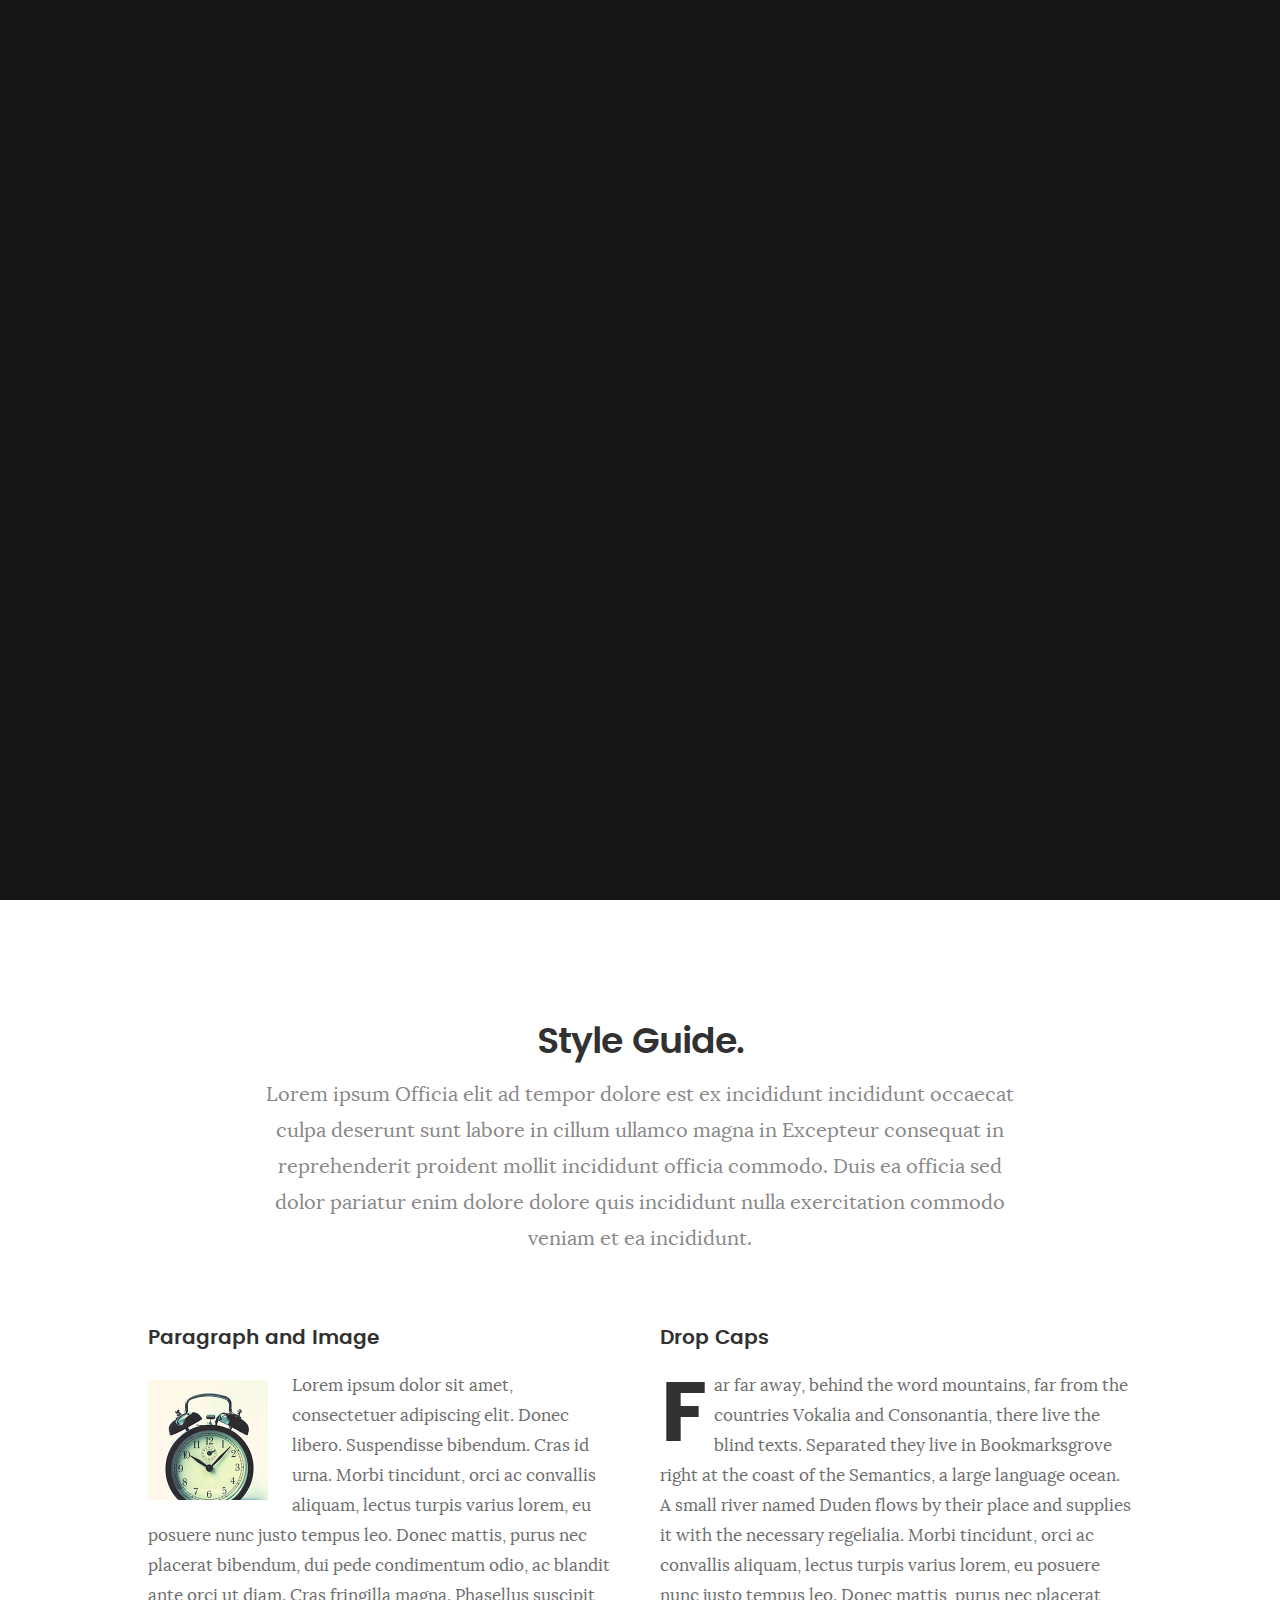
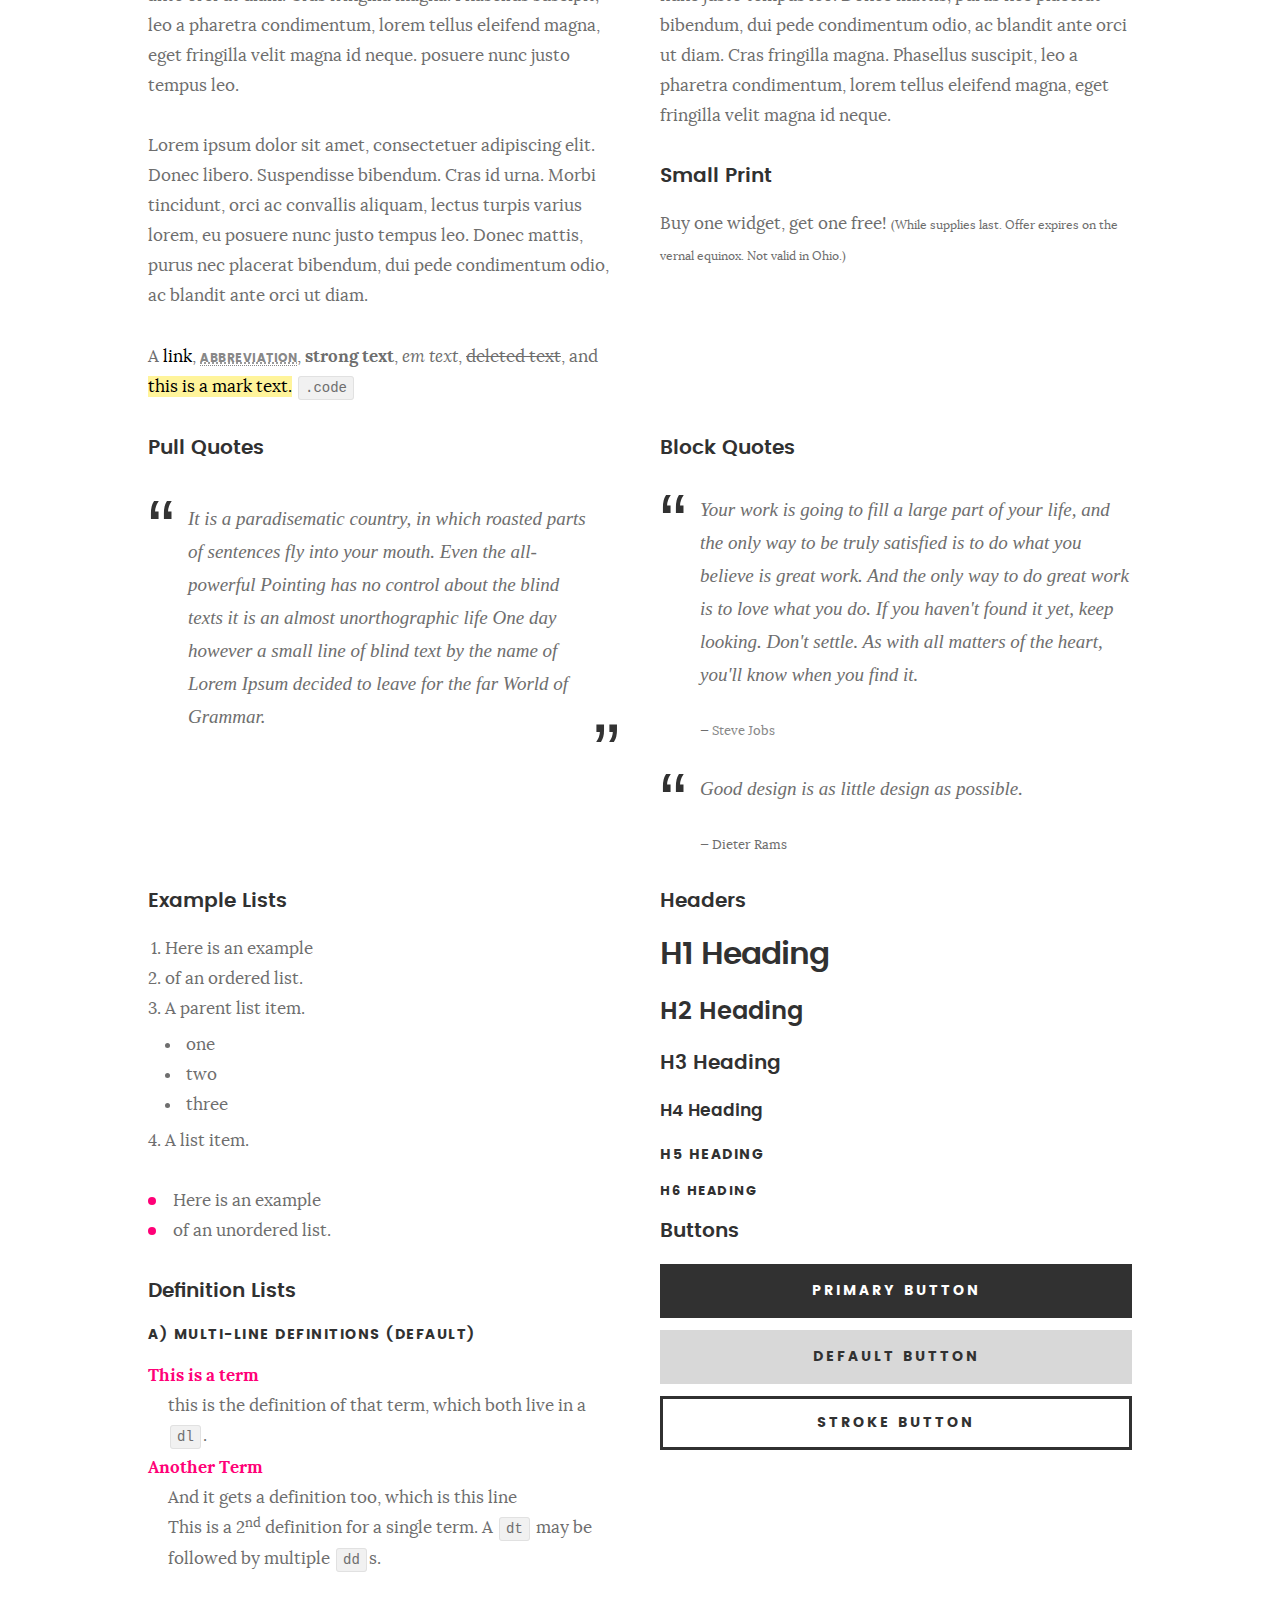
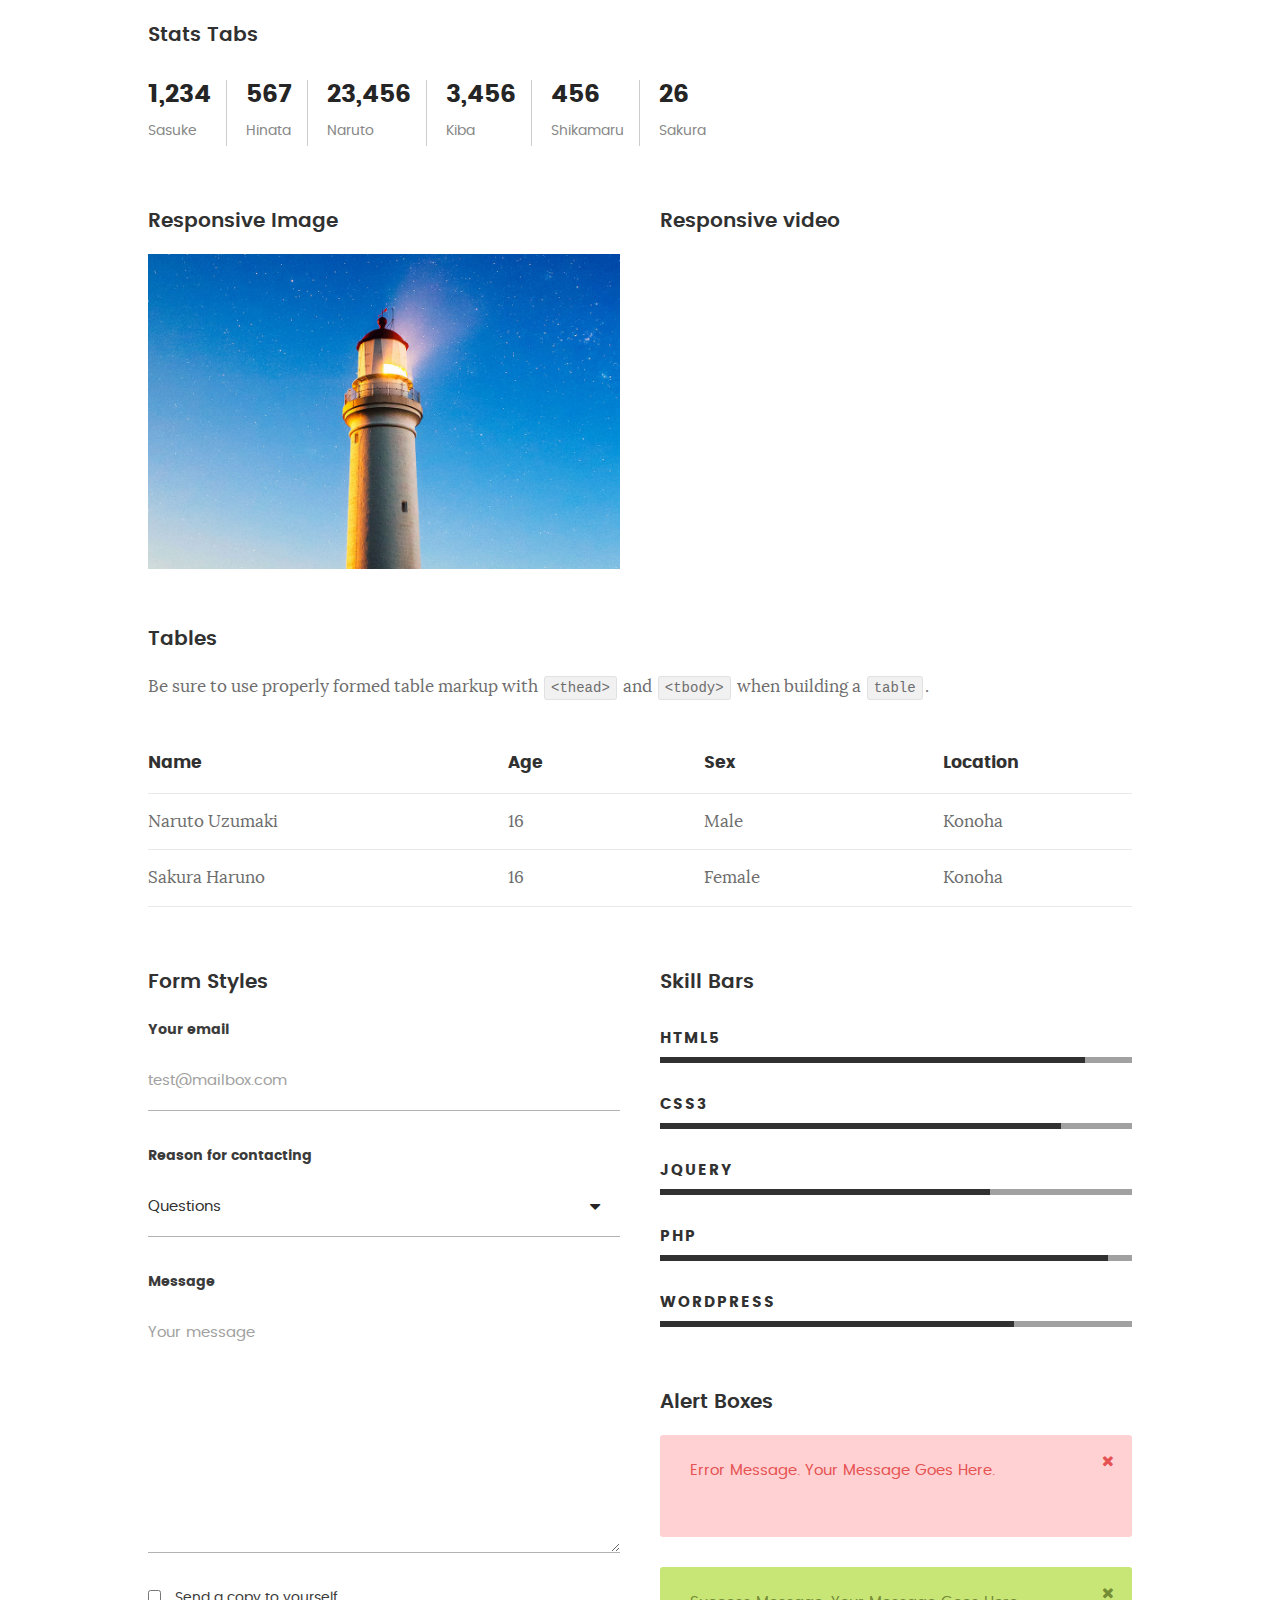
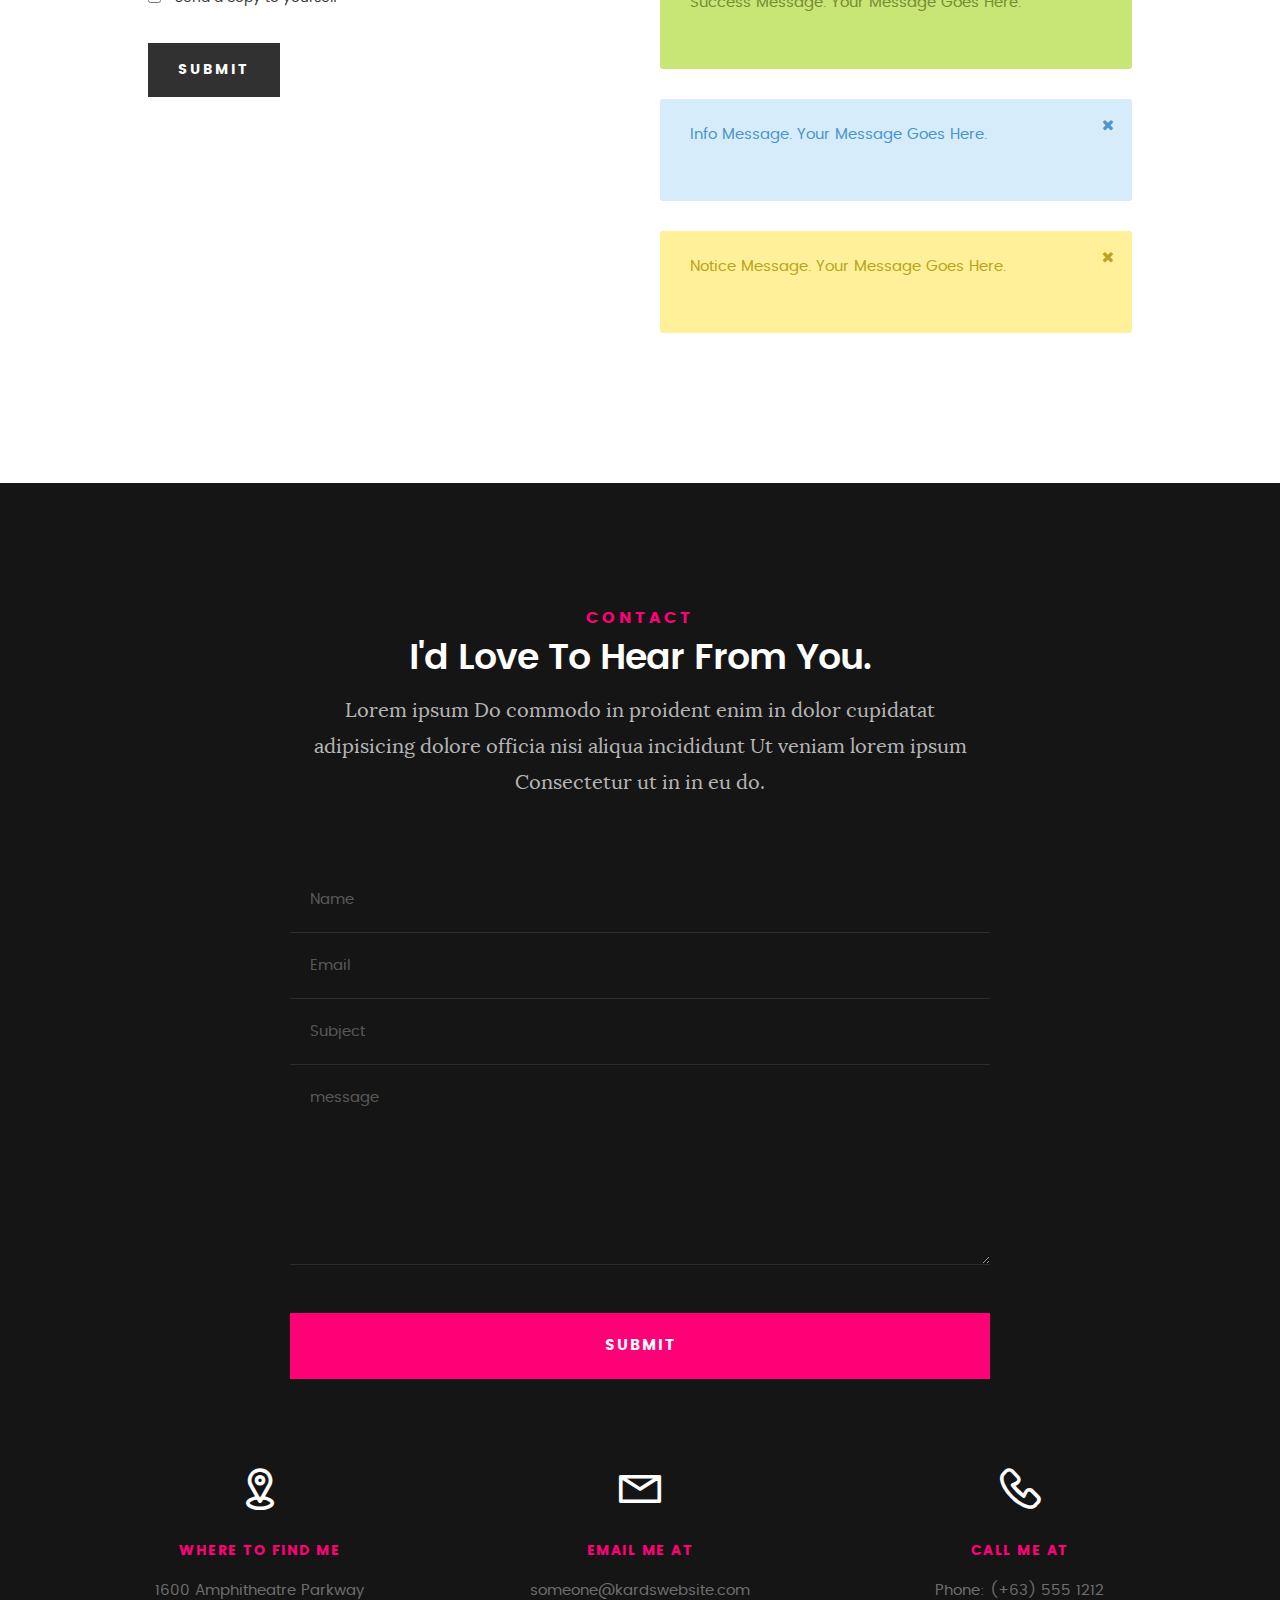
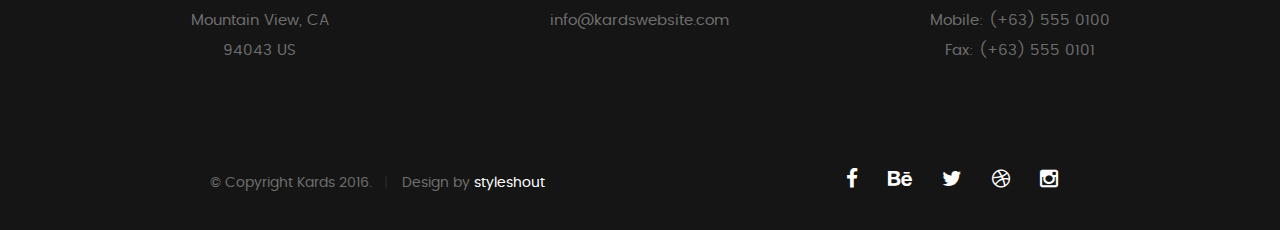
<file: styles.html>
<!DOCTYPE html>
<!--[if IE 8 ]><html class="no-js oldie ie8" lang="en"> <![endif]-->
<!--[if IE 9 ]><html class="no-js oldie ie9" lang="en"> <![endif]-->
<!--[if (gte IE 9)|!(IE)]><!--><html class="no-js" lang="en"> <!--<![endif]-->
<head>

   <!--- basic page needs
   ================================================== -->
   <meta charset="utf-8">
	<title>Style Demo - Kards</title>
	<meta name="description" content="">  
	<meta name="author" content="">

   <!-- mobile specific metas
   ================================================== -->
	<meta name="viewport" content="width=device-width, initial-scale=1, maximum-scale=1">

 	<!-- CSS
   ================================================== -->
   <link rel="stylesheet" href="css/base.css">  
   <link rel="stylesheet" href="css/main.css">
   <link rel="stylesheet" href="css/vendor.css">

   <style type="text/css" media="screen">

   	#styles { 
   		background: white;
   		padding-top: 12rem;
   		padding-bottom: 12rem;
   	}
   	#styles .row {
   		max-width: 1024px;
     	}
     	#styles .section-intro {
   		max-width: 800px;
     	}
      	
   </style>       

   <!-- script
   ================================================== -->
	<script src="js/modernizr.js"></script>
	<script src="js/pace.min.js"></script>

   <!-- favicons
	================================================== -->
	<link rel="icon" type="image/png" href="favicon.png">

</head>

<body id="top">

	<!-- header 
   ================================================== -->
   <header>   	
   	<div class="row">

   		<div class="top-bar">
   			<a class="menu-toggle" href="#"><span>Menu</span></a>

	   		<div class="logo">
		         <a href="index.html">KARDS</a>
		      </div>		      

		   	<nav id="main-nav-wrap">
					<ul class="main-navigation">
						<li><a href="index.html#intro" title="">Home</a></li>
						<li><a href="index.html#about" title="">About</a></li>
						<li><a href="index.html#resume" title="">Resume</a></li>
						<li><a href="index.html#portfolio" title="">Portfolio</a></li>
						<li><a href="index.html#services" title="">Services</a></li>					
						<li><a class="smoothscroll"  href="#contact" title="">Contact</a></li>	
						<li><a href="styles.html" title="">Style Demo</a></li>				
					</ul>
				</nav>    		
   		</div> <!-- /top-bar --> 
   		
   	</div> <!-- /row --> 		
   </header> <!-- /header -->

	<!-- intro section
   ================================================== -->
   <section id="intro">   

   	<div class="intro-overlay"></div>	

   	<div class="intro-content">
   		<div class="row">

   			<div class="col-twelve">

	   			<h5>Hello, World.</h5>
	   			<h1>I'm Juan Dela Cruz.</h1>

	   			<p class="intro-position">
	   				<span>Front-end Developer</span>
	   				<span>UI/UX Designer</span> 
	   			</p>

	   			<a class="button stroke smoothscroll" href="#about" title="">More About Me</a>

	   		</div>  
   			
   		</div>   		 		
   	</div> <!-- /intro-content --> 

   	<ul class="intro-social">        
         <li><a href="#"><i class="fa fa-facebook"></i></a></li>
         <li><a href="#"><i class="fa fa-behance"></i></a></li>
         <li><a href="#"><i class="fa fa-twitter"></i></a></li>
         <li><a href="#"><i class="fa fa-dribbble"></i></a></li>
         <li><a href="#"><i class="fa fa-instagram"></i></a></li>
      </ul> <!-- /intro-social -->      	

   </section> <!-- /intro -->


   <!-- Style Demo
   ================================================== -->
   <section id="styles">

   	<div class="row section-intro">

   		<div class="col-twelve">

   			<h1>Style Guide.</h1>

   			<p class="lead">Lorem ipsum Officia elit ad tempor dolore est ex incididunt incididunt occaecat culpa deserunt sunt labore in cillum ullamco magna in Excepteur consequat in reprehenderit proident mollit incididunt officia commodo.
   			Duis ea officia sed dolor pariatur enim dolore dolore quis incididunt nulla exercitation commodo veniam et ea incididunt.</p>   			

   		</div>

     	</div> <!-- /row -->

     	<div class="row">

     		<div class="col-six tab-full">

		      <h3>Paragraph and Image</h3>

		      <p><a href="#"><img width="120" height="120" class="pull-left" alt="sample-image" src="images/sample-image.jpg"></a>
		  		Lorem ipsum dolor sit amet, consectetuer adipiscing elit. Donec libero. Suspendisse bibendum.
		  		Cras id urna. Morbi tincidunt, orci ac convallis aliquam, lectus turpis varius lorem, eu
		  		posuere nunc justo tempus leo. Donec mattis, purus nec placerat bibendum, dui pede condimentum
		  		odio, ac blandit ante orci ut diam. Cras fringilla magna. Phasellus suscipit, leo a pharetra
		  		condimentum, lorem tellus eleifend magna, eget fringilla velit magna id neque.
		  		posuere nunc justo tempus leo. </p>

		  		<p>
		  		Lorem ipsum dolor sit amet, consectetuer adipiscing elit. Donec libero. Suspendisse bibendum.
		  		Cras id urna. Morbi tincidunt, orci ac convallis aliquam, lectus turpis varius lorem, eu
		  		posuere nunc justo tempus leo. Donec mattis, purus nec placerat bibendum, dui pede condimentum
		  		odio, ac blandit ante orci ut diam.	
 			   </p>

            <p>A <a href="#">link</a>,
  			   <abbr title="this really isn't a very good description">abbreviation</abbr>,
  			   <strong>strong text</strong>,
            <em>em text</em>,
  			   <del>deleted text</del>, and
            <mark>this is a mark text.</mark>
            <code>.code</code>
          	</p>

         </div>

         <div class="col-six tab-full">

            <h3>Drop Caps</h3>

	         <p class="drop-cap">Far far away, behind the word mountains, far from the countries Vokalia and Consonantia,
	         there live the blind texts. Separated they live in Bookmarksgrove right at the coast of the
	         Semantics, a large language ocean. A small river named Duden flows by their place and supplies it with the necessary regelialia. Morbi tincidunt, orci ac convallis aliquam, lectus turpis varius lorem, eu	posuere nunc justo tempus leo. Donec mattis, purus nec placerat bibendum, dui pede condimentum odio, ac blandit ante orci ut diam. Cras fringilla magna. Phasellus suscipit, leo a pharetra condimentum, lorem tellus eleifend magna, eget fringilla velit magna id neque.
		  		</p>

		      <h3>Small Print</h3>

		      <p>Buy one widget, get one free!
		  		<small>(While supplies last. Offer expires on the vernal equinox. Not valid in Ohio.)</small>
		  		</p>

		   </div>	         

		</div> <!-- /row -->

		<div class="row">

		  	<div class="col-six tab-full">

		      <h3>Pull Quotes</h3>

		      <aside class="pull-quote">
				   <blockquote>
					   <p>It is a paradisematic country, in which roasted parts of
		            sentences fly into your mouth. Even the all-powerful Pointing has no control about the blind
		            texts it is an almost unorthographic life One day however a small line of blind text by the name
		            of Lorem Ipsum decided to leave for the far World of Grammar.</p>
					</blockquote>
				</aside>

		   </div>

		   <div class="col-six tab-full">

		      <h3>Block Quotes</h3>

		      <blockquote cite="http://where-i-got-my-info-from.com">
				   <p>Your work is going to fill a large part of your life, and the only way to be truly satisfied is
		         to do what you believe is great work. And the only way to do great work is to love what you do.
		         If you haven't found it yet, keep looking. Don't settle. As with all matters of the heart, you'll know when you find it.
		         </p>
		
					<cite>
					   <a href="#">Steve Jobs</a>
					</cite>
			   </blockquote>

		      <blockquote>
		         <p>Good design is as little design as possible.</p>
		         <cite>Dieter Rams</cite>
		      </blockquote>

		   </div>

		</div> <!-- /row -->

		<div class="row half-bottom">

		 	<div class="col-six tab-full">

		      <h3>Example Lists</h3>

		      <ol>
				   <li>Here is an example</li>
				   <li>of an ordered list.</li>
				   <li>A parent list item.
				   	<ul>
				   		<li>one</li>
				   		<li>two</li>
				   		<li>three</li>
				   	</ul>
				   </li>
				   <li>A list item.</li>
			   </ol>

		      <ul class="disc">
				   <li>Here is an example</li>
				   <li>of an unordered list.</li>
			   </ul>	

			   <h3>Definition Lists</h3>	            

		      <h5>a) Multi-line Definitions (default)</h5>

		      <dl>
				   <dt><strong>This is a term</strong></dt>
				      <dd>this is the definition of that term, which both live in a <code>dl</code>.</dd>
				   <dt><strong>Another Term</strong></dt>
				      <dd>And it gets a definition too, which is this line</dd>
				      <dd>This is a 2<sup>nd</sup> definition for a single term. A <code>dt</code> may be followed by multiple <code>dd</code>s.</dd>
			   </dl>

		   </div>

		   <div class="col-six tab-full">		                  

		      <h3>Headers</h3>

		      <h1>H1 Heading</h1>
		      <h2>H2 Heading</h2>
		      <h3>H3 Heading</h3>
		      <h4>H4 Heading</h4>
		      <h5>H5 Heading</h5>
		      <h6>H6 Heading</h6>

		      <h3>Buttons</h3>

		    	<p>
		     		<a class="button button-primary full-width" href="#">Primary Button</a>
		     		<a class="button full-width" href="#">Default Button</a>
		     		<a class="button stroke full-width" href="#">Stroke Button</a>
		     	</p>

		   </div>

		</div> <!-- /row -->

		<div class="row">

		   <div class="col-twelve">

		    	<h3>Stats Tabs</h3>

		      <ul class="stats-tabs">
				   <li><a href="#">1,234 <em>Sasuke</em></a></li>
				   <li><a href="#">567 <em>Hinata</em></a></li>
				   <li><a href="#">23,456 <em>Naruto</em></a></li>
				   <li><a href="#">3,456 <em>Kiba</em></a></li>
				   <li><a href="#">456 <em>Shikamaru</em></a></li>
				   <li><a href="#">26 <em>Sakura</em></a></li>
				</ul>	      		

		   </div>	      	

		</div> <!-- /row -->

		<div class="row half-bottom">

      	<div class="col-six tab-full">

      		<h3>Responsive Image</h3>

      		<p><img src="images/portfolio/modals/m-lighthouse.jpg"></p>

      	</div>

      	<div class="col-six tab-full">

      		<h3>Responsive video</h3>

      		<div class="fluid-video-wrapper">
                  <iframe src="http://player.vimeo.com/video/14592941?title=0&amp;byline=0&amp;portrait=0&amp;color=F64B39" width="500" height="281" frameborder="0" webkitallowfullscreen mozallowfullscreen allowfullscreen></iframe> 
            </div>

      	</div>
      	
      </div> <!-- /row -->

      <div class="row add-bottom">

      	<div class="col-twelve">

      		<h3>Tables</h3>
      		<p>Be sure to use properly formed table markup with <code>&lt;thead&gt;</code> and <code>&lt;tbody&gt;</code> when building a <code>table</code>.</p>

      		<div class="table-responsive">

      			<table>
					  <thead>
					    <tr>
					      <th>Name</th>
					      <th>Age</th>
					      <th>Sex</th>
					      <th>Location</th>					    
					    </tr>
					  </thead>
					  <tbody>
					    <tr>
					      <td>Naruto Uzumaki</td>
					      <td>16</td>
					      <td>Male</td>
					      <td>Konoha</td>					    
					    </tr>
					    <tr>
					      <td>Sakura Haruno</td>
					      <td>16</td>
					      <td>Female</td>
					      <td>Konoha</td>			    
					    </tr>
					  </tbody>
					</table>

      		</div>     		

      	</div>
      	
      </div> <!--row -->

      <div class="row">

		   <div class="col-six tab-full">

		      <h3>Form Styles</h3>

		         <form>
			        	<div>
			         	<label for="sampleInput">Your email</label>
			         	<input class="full-width" type="email" placeholder="test@mailbox.com" id="sampleInput">
			         </div>
			         <div>
			         	<label for="sampleRecipientInput">Reason for contacting</label>
			         	<div class="ss-custom-select">
			         		<select class="full-width" id="sampleRecipientInput">
				           		<option value="Option 1">Questions</option>
				           		<option value="Option 2">Report</option>
				           		<option value="Option 3">Others</option>
				         	</select>
			         	</div>			         	
			         </div>
			       
			       	<label for="exampleMessage">Message</label>
			       	<textarea class="full-width" placeholder="Your message" id="exampleMessage"></textarea>

			        	<label class="add-bottom">
			           	<input type="checkbox">			            
			           	<span class="label-text">Send a copy to yourself</span>
			        	</label>
			       
			        	<input class="button-primary" type="submit" value="Submit">

			      </form>	            

		      </div>

		      <div class="col-six tab-full">

		      		<h3>Skill Bars</h3>

		      		<ul class="skill-bars">
						   <li>
						   	<div class="progress percent90"><span>90%</span></div>
						   	<strong>HTML5</strong>
						   </li>
						   <li>
						   	<div class="progress percent85"><span>85%</span></div>
						   	<strong>CSS3</strong>
						   </li>
						   <li>
						   	<div class="progress percent70"><span>70%</span></div>
						   	<strong>JQuery</strong>
						   </li>
						   <li>
						   	<div class="progress percent95"><span>95%</span></div>
						   	<strong>PHP</strong>
						   </li>
						   <li>

						   	<div class="progress percent75"><span>75%</span></div>
						   	<strong>Wordpress</strong>
						   </li>
		      
						</ul> <!-- /skill-bars -->

			        
			        <h3>Alert Boxes</h3> 
			        
			        <div class="alert-box ss-error hideit">
				        <p>Error Message. Your Message Goes Here.</p>
				        <i class="fa fa-times close"></i>
			        </div><!-- /error -->
			        
			        <div class="alert-box ss-success hideit">
				        <p>Success Message. Your Message Goes Here.</p>
				        <i class="fa fa-times close"></i>
			        </div><!-- /success -->
			        
			        <div class="alert-box ss-info hideit">
				         <p>Info Message. Your Message Goes Here.</p>
				        <i class="fa fa-times close"></i>
			        </div><!-- /info -->
			        
			        <div class="alert-box ss-notice hideit">
				        <p>Notice Message. Your Message Goes Here.</p>
				        <i class="fa fa-times close"></i>
			        </div><!-- /notice -->
			        
			  </div>	         

		</div> <!-- /row -->
		   	
   </section> <!--styles -->	

	
   <!-- contact
   ================================================== -->
	<section id="contact">

		<div class="row section-intro">
   		<div class="col-twelve">

   			<h5>Contact</h5>
   			<h1>I'd Love To Hear From You.</h1>

   			<p class="lead">Lorem ipsum Do commodo in proident enim in dolor cupidatat adipisicing dolore officia nisi aliqua incididunt Ut veniam lorem ipsum Consectetur ut in in eu do.</p>

   		</div> 
   	</div> <!-- /section-intro -->

   	<div class="row contact-form">

   		<div class="col-twelve">

            <!-- form -->
            <form name="contactForm" id="contactForm" method="post" action="">
      			<fieldset>

                  <div class="form-field">
 						   <input name="contactName" type="text" id="contactName" placeholder="Name" value="" minlength="2" required="">
                  </div>
                  <div class="form-field">
	      			   <input name="contactEmail" type="email" id="contactEmail" placeholder="Email" value="" required="">
	               </div>
                  <div class="form-field">
	     				   <input name="contactSubject" type="text" id="contactSubject" placeholder="Subject" value="">
	               </div>                       
                  <div class="form-field">
	                 	<textarea name="contactMessage" id="contactMessage" placeholder="message" rows="10" cols="50" required=""></textarea>
	               </div>                      
                 <div class="form-field">
                     <button class="submitform">Submit</button>
                     <div id="submit-loader">
                        <div class="text-loader">Sending...</div>                             
       				      <div class="s-loader">
								  	<div class="bounce1"></div>
								  	<div class="bounce2"></div>
								  	<div class="bounce3"></div>
								</div>
							</div>
                  </div>

      			</fieldset>
      		</form> <!-- Form End -->

            <!-- contact-warning -->
            <div id="message-warning"></div>            
            <!-- contact-success -->
      		<div id="message-success">
               <i class="fa fa-check"></i>Your message was sent, thank you!<br>
      		</div>

         </div> <!-- /col-twelve -->
   		
   	</div> <!-- /contact-form -->

   	<div class="row contact-info">

   		<div class="col-four tab-full">

   			<div class="icon">
   				<i class="icon-pin"></i>
   			</div>

   			<h5>Where to find me</h5>

   			<p>
            1600 Amphitheatre Parkway<br>
            Mountain View, CA<br>
            94043 US
            </p>

   		</div>

   		<div class="col-four tab-full collapse">

   			<div class="icon">
   				<i class="icon-mail"></i>
   			</div>

   			<h5>Email Me At</h5>

   			<p>someone@kardswebsite.com<br>
			   	info@kardswebsite.com			     
			   </p>

   		</div>

   		<div class="col-four tab-full">

   			<div class="icon">
   				<i class="icon-phone"></i>
   			</div>

   			<h5>Call Me At</h5>

   			<p>Phone: (+63) 555 1212<br>
			   	Mobile: (+63) 555 0100<br>
			     	Fax: (+63) 555 0101
			   </p>

   		</div>
   		
   	</div> <!-- /contact-info -->
		
	</section> <!-- /contact -->


   <!-- footer
   ================================================== -->

   <footer>
     	<div class="row">

     		<div class="col-six tab-full pull-right social">

     			<ul class="footer-social">        
			      <li><a href="#"><i class="fa fa-facebook"></i></a></li>
			      <li><a href="#"><i class="fa fa-behance"></i></a></li>
			      <li><a href="#"><i class="fa fa-twitter"></i></a></li>
			      <li><a href="#"><i class="fa fa-dribbble"></i></a></li>
			      <li><a href="#"><i class="fa fa-instagram"></i></a></li>
			   </ul> 
	      		
	      </div>

      	<div class="col-six tab-full">
	      	<div class="copyright">
		        	<span>© Copyright Kards 2016.</span> 
		        	<span>Design by <a href="http://www.styleshout.com/">styleshout</a></span>	         	
		         </div>		                  
	      	</div>

	      	<div id="go-top">
		         <a class="smoothscroll" title="Back to Top" href="#top"><i class="fa fa-long-arrow-up"></i></a>
		      </div>

      	</div> <!-- /row -->     	
   </footer>    

   <div id="preloader"> 
    	<div id="loader"></div>
   </div> 

   <!-- Java Script
   ================================================== --> 
   <script src="js/jquery-2.1.3.min.js"></script>
   <script src="js/plugins.js"></script>
   <script src="js/main.js"></script>

</body>

</html>
</file>
<file: css/base.css>
/**
 * =================================================================== 
 *
 *  Kards v1.0 Base Stylesheet
 *  url: styleshout.com
 *  03-01-2016
 *  ------------------------------------------------------------------
 *  TOC:
 *  01. reset
 *  02. basic/base setup styles
 *  03. grid
 *  04. MISC
 *
 * =================================================================== 
 */

/** 
 * ===================================================================
 * 01. reset - normalize.css v3.0.2 | MIT License | git.io/normalize
 *
 * ------------------------------------------------------------------- 
 */
html {
	font-family: sans-serif;
	-ms-text-size-adjust: 100%;
	-webkit-text-size-adjust: 100%;
}

body {
	margin: 0;
}

article,
aside,
details,
figcaption,
figure,
footer,
header,
hgroup,
main,
menu,
nav,
section,
summary {
	display: block;
}

audio,
canvas,
progress,
video {
	display: inline-block;
	vertical-align: baseline;
}

audio:not([controls]) {
	display: none;
	height: 0;
}

[hidden],
template {
	display: none;
}

a {
	background: transparent;
}

a:active,
a:hover {
	outline: 0;
}

abbr[title] {
	border-bottom: 1px dotted;
}

b,
strong {
	font-weight: bold;
}

dfn {
	font-style: italic;
}

h1 {
	font-size: 2em;
	margin: 0.67em 0;
}

mark {
	background: #ff0;
	color: #000;
}

small {
	font-size: 80%;
}

sub,
sup {
	font-size: 75%;
	line-height: 0;
	position: relative;
	vertical-align: baseline;
}

sup {
	top: -0.5em;
}

sub {
	bottom: -0.25em;
}

img {
	border: 0;
}

svg:not(:root) {
	overflow: hidden;
}

figure {
	margin: 1em 40px;
}

hr {
	-moz-box-sizing: content-box;
	box-sizing: content-box;
	height: 0;
}

pre {
	overflow: auto;
}

code,
kbd,
pre,
samp {
	font-family: monospace, monospace;
	font-size: 1em;
}

button,
input,
optgroup,
select,
textarea {
	color: inherit;
	font: inherit;
	margin: 0;
}

button {
	overflow: visible;
}

button,
select {
	text-transform: none;
}

button,
html input[type="button"],
input[type="reset"],
input[type="submit"] {
	-webkit-appearance: button;
	cursor: pointer;
}

button[disabled],
html input[disabled] {
	cursor: default;
}

button::-moz-focus-inner,
input::-moz-focus-inner {
	border: 0;
	padding: 0;
}

input {
	line-height: normal;
}

input[type="checkbox"],
input[type="radio"] {
	box-sizing: border-box;
	padding: 0;
}

input[type="number"]::-webkit-inner-spin-button,
input[type="number"]::-webkit-outer-spin-button {
	height: auto;
}

input[type="search"] {
	-webkit-appearance: textfield;
	-moz-box-sizing: content-box;
	-webkit-box-sizing: content-box;
	box-sizing: content-box;
}

input[type="search"]::-webkit-search-cancel-button,
input[type="search"]::-webkit-search-decoration {
	-webkit-appearance: none;
}

fieldset {
	border: 1px solid #c0c0c0;
	margin: 0 2px;
	padding: 0.35em 0.625em 0.75em;
}

legend {
	border: 0;
	padding: 0;
}

textarea {
	overflow: auto;
}

optgroup {
	font-weight: bold;
}

table {
	border-collapse: collapse;
	border-spacing: 0;
}

td,
th {
	padding: 0;
}

/** 
 * ===================================================================
 * 02. basic/base setup styles - (_basic.scss)
 *
 * ------------------------------------------------------------------- 
 */
html {
	font-size: 62.5%;
	box-sizing: border-box;
}

*,
*::before,
*::after {
	box-sizing: inherit;
}

body {
	font-weight: normal;
	line-height: 1;
	text-rendering: optimizeLegibility;
	word-wrap: break-word;
	-webkit-overflow-scrolling: touch;
	-webkit-text-size-adjust: none;
}

body,
input,
button {
	-moz-osx-font-smoothing: grayscale;
	-webkit-font-smoothing: antialiased;
}

/**
 * Media - (_basic.scss)
 * ------------------------------------------------------------------- 
 */
img,
video {
	max-width: 100%;
	height: auto;
}

/**
 * Typography resets - (_basic.scss)
 * ------------------------------------------------------------------- 
 */
div,
dl,
dt,
dd,
ul,
ol,
li,
h1,
h2,
h3,
h4,
h5,
h6,
pre,
form,
p,
blockquote,
th,
td {
	margin: 0;
	padding: 0;
}

h1,
h2,
h3,
h4,
h5,
h6 {
	-webkit-font-variant-ligatures: common-ligatures;
	-moz-font-variant-ligatures: common-ligatures;
	font-variant-ligatures: common-ligatures;
	text-rendering: optimizeLegibility;
}

em,
i {
	font-style: italic;
	line-height: inherit;
}

strong,
b {
	font-weight: bold;
	line-height: inherit;
}

small {
	font-size: 60%;
	line-height: inherit;
}

ol,
ul {
	list-style: none;
}

li {
	display: block;
}

/**
 * links - (_basic.scss)
 * ------------------------------------------------------------------- 
 */
a {
	text-decoration: none;
	line-height: inherit;
}

a img {
	border: none;
}

/**
 * inputs - (_basic.scss)
 * ------------------------------------------------------------------- 
 */
fieldset {
	margin: 0;
	padding: 0;
}

input[type="email"],
input[type="number"],
input[type="search"],
input[type="text"],
input[type="tel"],
input[type="url"],
input[type="password"],
textarea {
	-webkit-appearance: none;
	-moz-appearance: none;
	-ms-appearance: none;
	-o-appearance: none;
	appearance: none;
}

/** 
 * ===================================================================
 * 03. grid - (_grid.scss)
 *
 * ------------------------------------------------------------------- 
 */
.row {
	width: 94%;
	max-width: 1140px;
	margin: 0 auto;
}

.row:before,
.row:after {
	content: "";
	display: table;
}

.row:after {
	clear: both;
}

.row .row {
	width: auto;
	max-width: none;
	margin-left: -20px;
	margin-right: -20px;
}

[class*="col-"],
.bgrid {
	float: left;
}

[class*="col-"] + [class*="col-"].end {
	float: right;
}

[class*="col-"] {
	padding: 0 20px;
}

.col-one {
	width: 8.33333%;
}

.col-two,
.col-1-6 {
	width: 16.66667%;
}

.col-three,
.col-1-4 {
	width: 25%;
}

.col-four,
.col-1-3 {
	width: 33.33333%;
}

.col-five {
	width: 41.66667%;
}

.col-six,
.col-1-2 {
	width: 50%;
}

.col-seven {
	width: 58.33333%;
}

.col-eight,
.col-2-3 {
	width: 66.66667%;
}

.col-nine,
.col-3-4 {
	width: 75%;
}

.col-ten,
.col-5-6 {
	width: 83.33333%;
}

.col-eleven {
	width: 91.66667%;
}

.col-twelve,
.col-full {
	width: 100%;
}

/**
 * small screens - (_grid.scss)
 * --------------------------------------------------------------- 
 */
@media screen and (max-width:1024px) {
	.row .row {
		margin-left: -18px;
		margin-right: -18px;
	}

	[class*="col-"] {
		padding: 0 18px;
	}

}

/**
 * tablets - (_grid.scss)
 * --------------------------------------------------------------- 
 */
@media screen and (max-width:768px) {
	.row {
		width: auto;
		padding-left: 30px;
		padding-right: 30px;
	}

	.row .row {
		padding-left: 0;
		padding-right: 0;
		margin-left: -15px;
		margin-right: -15px;
	}

	[class*="col-"] {
		padding: 0 15px;
	}

	.tab-1-4 {
		width: 25%;
	}

	.tab-1-3 {
		width: 33.33333%;
	}

	.tab-1-2 {
		width: 50%;
	}

	.tab-2-3 {
		width: 66.66667%;
	}

	.tab-3-4 {
		width: 75%;
	}

	.tab-full {
		width: 100%;
	}

}

/**
 * large mobile devices - (_grid.scss)
 * --------------------------------------------------------------- 
 */
@media screen and (max-width:600px) {
	.row {
		padding-left: 25px;
		padding-right: 25px;
	}

	.row .row {
		margin-left: -10px;
		margin-right: -10px;
	}

	[class*="col-"] {
		padding: 0 10px;
	}

	.mob-1-4 {
		width: 25%;
	}

	.mob-1-2 {
		width: 50%;
	}

	.mob-3-4 {
		width: 75%;
	}

	.mob-full {
		width: 100%;
	}

}

/**
 * small mobile devices - (_grid.scss)
 * --------------------------------------------------------------- 
 */
@media screen and (max-width:400px) {
	.row .row {
		padding-left: 0;
		padding-right: 0;
		margin-left: 0;
		margin-right: 0;
	}

	[class*="col-"] {
		width: 100% !important;
		float: none !important;
		clear: both !important;
		margin-left: 0;
		margin-right: 0;
		padding: 0;
	}

	[class*="col-"] + [class*="col-"].end {
		float: none;
	}

}

/** 
 * ===================================================================
 * block grids - (_grid.scss)
 *
 * ------------------------------------------------------------------- 
 */
[class*="block-"]:before,
[class*="block-"]:after {
	content: "";
	display: table;
}

[class*="block-"]:after {
	clear: both;
}

.block-1-6 .bgrid {
	width: 16.66667%;
}

.block-1-4 .bgrid {
	width: 25%;
}

.block-1-3 .bgrid {
	width: 33.33333%;
}

.block-1-2 .bgrid {
	width: 50%;
}

/**
 * Clearing for block grid columns. Allow columns with 
 * different heights to align properly.
 */
.block-1-6 .bgrid:nth-child(6n+1),
.block-1-4 .bgrid:nth-child(4n+1),
.block-1-3 .bgrid:nth-child(3n+1),
.block-1-2 .bgrid:nth-child(2n+1) {
	clear: both;
}

/**
 * small screens - (_grid.scss)
 * --------------------------------------------------------------- 
 */
@media screen and (max-width:1024px) {
	.block-s-1-6 .bgrid {
		width: 16.66667%;
	}

	.block-s-1-4 .bgrid {
		width: 25%;
	}

	.block-s-1-3 .bgrid {
		width: 33.33333%;
	}

	.block-s-1-2 .bgrid {
		width: 50%;
	}

	.block-s-full .bgrid {
		width: 100%;
		clear: both;
	}

	[class*="block-s-"] .bgrid:nth-child(n) {
		clear: none;
	}

	.block-s-1-6 .bgrid:nth-child(6n+1),
	.block-s-1-4 .bgrid:nth-child(4n+1),
	.block-s-1-3 .bgrid:nth-child(3n+1),
	.block-s-1-2 .bgrid:nth-child(2n+1) {
		clear: both;
	}

}

/**
 * tablets - (_grid.scss)
 * --------------------------------------------------------------- 
 */
@media screen and (max-width:768px) {
	.block-tab-1-6 .bgrid {
		width: 16.66667%;
	}

	.block-tab-1-4 .bgrid {
		width: 25%;
	}

	.block-tab-1-3 .bgrid {
		width: 33.33333%;
	}

	.block-tab-1-2 .bgrid {
		width: 50%;
	}

	.block-tab-full .bgrid {
		width: 100%;
		clear: both;
	}

	[class*="block-tab-"] .bgrid:nth-child(n) {
		clear: none;
	}

	.block-tab-1-6 .bgrid:nth-child(6n+1),
	.block-tab-1-4 .bgrid:nth-child(4n+1),
	.block-tab-1-3 .bgrid:nth-child(3n+1),
	.block-tab-1-2 .bgrid:nth-child(2n+1) {
		clear: both;
	}

}

/**
 * large mobile devices - (_grid.scss)
 * --------------------------------------------------------------- 
 */
@media screen and (max-width:600px) {
	.block-mob-1-6 .bgrid {
		width: 16.66667%;
	}

	.block-mob-1-4 .bgrid {
		width: 25%;
	}

	.block-mob-1-3 .bgrid {
		width: 33.33333%;
	}

	.block-mob-1-2 .bgrid {
		width: 50%;
	}

	.block-mob-full .bgrid {
		width: 100%;
		clear: both;
	}

	[class*="block-mob-"] .bgrid:nth-child(n) {
		clear: none;
	}

	.block-mob-1-6 .bgrid:nth-child(6n+1),
	.block-mob-1-4 .bgrid:nth-child(4n+1),
	.block-mob-1-3 .bgrid:nth-child(3n+1),
	.block-mob-1-2 .bgrid:nth-child(2n+1) {
		clear: both;
	}

}

/**
 * stack on small mobile devices - (_grid.scss)
 * --------------------------------------------------------------- 
 */
@media screen and (max-width:400px) {
	.stack .bgrid {
		width: 100% !important;
		float: none !important;
		clear: both !important;
		margin-left: 0;
		margin-right: 0;
	}

}

/** 
 * ===================================================================
 * 04. MISC  - (_grid.scss)
 *
 * ------------------------------------------------------------------- 
 */

/**
 * Clearing - (http://nicolasgallagher.com/micro-clearfix-hack/
 */
.group:before,
.group:after {
	content: "";
	display: table;
}

.group:after {
	clear: both;
}

/**
 * Misc Helper Styles 
 */
.hide {
	display: none;
}

.invisible {
	visibility: hidden;
}

.antialiased {
	-webkit-font-smoothing: antialiased;
	-moz-osx-font-smoothing: grayscale;
}

.remove-bottom {
	margin-bottom: 0;
}

.half-bottom {
	margin-bottom: 1.5rem !important;
}

.add-bottom {
	margin-bottom: 3rem !important;
}

.no-border {
	border: none;
}

.full-width {
	width: 100%;
}

.text-center {
	text-align: center;
}

.text-left {
	text-align: left;
}

.text-right {
	text-align: right;
}

.pull-left {
	float: left;
}

.pull-right {
	float: right;
}

.align-center {
	margin-left: auto;
	margin-right: auto;
	text-align: center;
}

/*# sourceMappingURL=base.css.map */
</file>
<file: css/main.css>
/**
 * =================================================================== 
 *
 *  Kards v1.0 Main Stylesheet
 *  url: styleshout.com
 *  03-01-2016
 *  ------------------------------------------------------------------
 *  TOC:
 *  01. webfonts and iconfonts
 *  02. base style overrides
 *  03. typography & general theme styles
 *  04. preloader
 *  05. forms
 *  06. buttons 
 *  07. other components
 *  08. common styles
 *  09. header styles
 *  10. intro
 *  11. about
 *  12. resume
 *  13. portfolio
 *  14. call-to-action section
 *  15. services
 *  16. stats
 *  17. contact
 *  18. footer
 *
 * =================================================================== 
 */


/** 
 * ===================================================================
 * 01. webfonts and iconfonts - (_document-setup.scss)
 *
 * ------------------------------------------------------------------- 
 */
@import url("fonts.css");
@import url("font-awesome/css/font-awesome.min.css");
@import url("micons/micons.css");


/** 
 * ===================================================================
 * 02. base style overrides - (_document-setup.scss)
 *
 * ------------------------------------------------------------------- 
 */
html {
	font-size: 10px;
}

@media only screen and (max-width:1024px) {
	html {
		font-size: 9.411764705882353px;
	}
}
@media only screen and (max-width:768px) {
	html {
		font-size: 10px;
	}
}
@media only screen and (max-width:400px) {
	html {
		font-size: 9.411764705882353px;
	}
}

html, body {
	height: 100%;
}
body {
	background: #151515;
	font-family: "lora-regular", serif;
	font-size: 1.7rem;
	line-height: 3rem;
	color: #6e6e6e;
}

/**
 * links - (_document-setup.scss)
 * -------------------------------------------------------------------
 */
a, a:visited {
	color: #000000;
	-moz-transition: all 0.3s ease-in-out;
	-o-transition: all 0.3s ease-in-out;
	-webkit-transition: all 0.3s ease-in-out;
	-ms-transition: all 0.3s ease-in-out;
	transition: all 0.3s ease-in-out;
}
a:hover, a:focus, a:active {
	color: #FF0077;
	outline: 0;
}

/** 
 * ===================================================================
 * 03. typography & general theme styles - (_document-setup.scss)
 *
 * ------------------------------------------------------------------- 
 */
h1, h2, h3, h4, h5, h6, .h01, .h02, .h03, .h04, .h05, .h06 {
	font-family: "poppins-semibold", sans-serif;
	color: #313131;
	font-style: normal;
	text-rendering: optimizeLegibility;
	margin-bottom: 2.1rem;
}
h3, .h03, h4, .h04 {
	margin-bottom: 1.8rem;
}
h5, .h05, h6, .h06 {
	font-family: "poppins-bold";
	margin-bottom: 1.2rem;
}
h1, .h01 {
	font-size: 3.1rem;
	line-height: 1.355;
	letter-spacing: -.1rem;
}
@media only screen and (max-width:600px) {
	h1, .h01 {
		font-size: 2.6rem;
		letter-spacing: -.07rem;
	}
}
h2, .h02 {
	font-size: 2.4rem;
	line-height: 1.25;
}
h3, .h03 {
	font-size: 2rem;
	line-height: 1.5;
}
h4, .h04 {
	font-size: 1.7rem;
	line-height: 1.765;
}
h5, .h05 {
	font-size: 1.4rem;
	line-height: 1.714;
	text-transform: uppercase;
	letter-spacing: .15rem;
}
h6, .h06 {
	font-size: 1.3rem;
	line-height: 1.846;
	text-transform: uppercase;
	letter-spacing: .15rem;
}
p img {
	margin: 0;
}
p.lead {
	font-family: "lora-regular", serif;
	font-size: 2rem;
	line-height: 1.8;
	color: #888888;
}
@media only screen and (max-width:768px) {
	p.lead {
		font-size: 1.7rem;
	}
}
em, i, strong, b {
	font-size: 1.7rem;
	line-height: 3rem;
	font-style: normal;
	font-weight: normal;
}
em, i {
	font-family: "lora-italic", serif;
}
strong, b {
	font-family: "lora-bold", serif;
}
small {
	font-size: 1.2rem;
	line-height: inherit;
}
blockquote {
	margin: 3rem 0;
	padding-left: 4rem;
	position: relative;
}
blockquote:before {
	content: "\201C";
	font-size: 8rem;
	line-height: 0px;
	margin: 0;
	color: #313131;
	font-family: arial, sans-serif;
	position: absolute;
	top: 3rem;
	left: 0;
}
blockquote p {
	font-family: georgia, serif;
	font-style: italic;
	padding: 0;
	font-size: 1.9rem;
	line-height: 1.737;
}
blockquote cite {
	display: block;
	font-size: 1.3rem;
	font-style: normal;
	line-height: 1.616;
}
blockquote cite:before {
	content: "\2014 \0020";
}
blockquote cite a, blockquote cite a:visited {
	color: #888888;
	border: none;
}
abbr {
	font-family: "poppins-bold", serif;
	font-variant: small-caps;
	text-transform: lowercase;
	letter-spacing: .05rem;
	color: #888888;
}
var, kbd, samp, code, pre {
	font-family: Consolas, "Andale Mono", Courier, "Courier New", monospace;
}
pre {
	padding: 2.4rem 3rem 3rem;
	background: #F1F1F1;
}
code {
	font-size: 1.4rem;
	margin: 0 .2rem;
	padding: .3rem .6rem;
	white-space: nowrap;
	background: #F1F1F1;
	border: 1px solid #E1E1E1;
	border-radius: 3px;
}
pre > code {
	display: block;
	white-space: pre;
	line-height: 2;
	padding: 0;
	margin: 0;
}
pre.prettyprint > code {
	border: none;
}
del {
	text-decoration: line-through;
}
abbr[title], dfn[title] {
	border-bottom: 1px dotted;
	cursor: help;
}
mark {
	background: #FFF49B;
	color: #000;
}
hr {
	border: solid #d2d2d2;
	border-width: 1px 0 0;
	clear: both;
	margin: 2.4rem 0 1.5rem;
	height: 0;
}

/**
 * Lists - (_document-setup.scss)  
 * -------------------------------------------------------------------
 */
ol {
	list-style: decimal;
}
ul {
	list-style: disc;
}
li {
	display: list-item;
}
ol, ul {
	margin-left: 1.7rem;
}
ul li {
	padding-left: .4rem;
}
ul ul, ul ol, ol ol, ol ul {
	margin: .6rem 0 .6rem 1.7rem;
}
ul.disc li {
	display: list-item;
	list-style: none;
	padding: 0 0 0 .8rem;
	position: relative;
}
ul.disc li::before {
	content: "";
	display: inline-block;
	width: 8px;
	height: 8px;
	border-radius: 50%;
	background: #FF0077;
	position: absolute;
	left: -17px;
	top: 11px;
	vertical-align: middle;
}
dt {
	margin: 0;
	color: #FF0077;
}
dd {
	margin: 0 0 0 2rem;
}

/**
 * tables - (_document-setup.scss)  
 * -------------------------------------------------------------------
 */
table {
	border-width: 0;
	width: 100%;
	max-width: 100%;
	font-family: "lora-regular", sans-serif;
}
th, td {
	padding: 1.5rem 3rem;
	text-align: left;
	border-bottom: 1px solid #E8E8E8;
}
th {
	color: #313131;
	font-family: "poppins-bold", sans-serif;
}
td {
	line-height: 1.5;
}
th:first-child, td:first-child {
	padding-left: 0;
}
th:last-child, td:last-child {
	padding-right: 0;
}
.table-responsive {
	overflow-x: auto;
	-webkit-overflow-scrolling: touch;
}

/**
 * Spacing - (_document-setup.scss)  
 * -------------------------------------------------------------------
 */
button, .button {
	margin-bottom: 1.2;
}
fieldset {
	margin-bottom: 1.5rem;
}
input,
textarea,
select,
pre,
blockquote,
figure,
table,
p,
ul,
ol,
dl,
form,
.fluid-video-wrapper,
.ss-custom-select {
	margin-bottom: 3rem;
}

/**
 * floated image - (_document-setup.scss)  
 * -------------------------------------------------------------------
 */
img.pull-right {
	margin: .9rem 0 0 2.4rem;
}
img.pull-left {
	margin: .9rem 2.4rem 0 0;
}

/**
 * block grid paddings - (_document-setup.scss) 
 * -------------------------------------------------------------------
 */
.bgrid {
	padding: 0 20px;
}
@media only screen and (max-width:1024px) {
	.bgrid {
		padding: 0 18px;
	}
}
@media only screen and (max-width:768px) {
	.bgrid {
		padding: 0 15px;
	}
}
@media only screen and (max-width:600px) {
	.bgrid {
		padding: 0 10px;
	}
}
@media only screen and (max-width:400px) {
	.bgrid {
		padding: 0;
	}
}

/**
 * pace.js styles - minimal  - (_document-setup.scss)
 * -------------------------------------------------------------------
 */
.pace {
	-webkit-pointer-events: none;
	pointer-events: none;
	-webkit-user-select: none;
	-moz-user-select: none;
	user-select: none;
}
.pace-inactive {
	display: none;
}
.pace .pace-progress {
	background: #FF0077;
	position: fixed;
	z-index: 900;
	top: 0;
	right: 100%;
	width: 100%;
	height: 6px;
}

/** 
 * ===================================================================
 * 04. preloader - (_preloader-1.scss)
 *
 * ------------------------------------------------------------------- 
 */
#preloader {
	position: fixed;
	top: 0;
	left: 0;
	right: 0;
	bottom: 0;
	background: #151515;
	z-index: 800;
	height: 100%;
	width: 100%;
}
.no-js #preloader, .oldie #preloader {
	display: none;
}
#loader {
	position: absolute;
	left: 50%;
	top: 50%;
	width: 60px;
	height: 60px;
	margin: -30px 0 0 -30px;
	padding: 0;
}
#loader:before {
	content: "";
	border-top: 11px solid rgba(255, 255, 255, 0.1);
	border-right: 11px solid rgba(255, 255, 255, 0.1);
	border-bottom: 11px solid rgba(255, 255, 255, 0.1);
	border-left: 11px solid #FF0077;
	-webkit-animation: load 1.1s infinite linear;
	animation: load 1.1s infinite linear;
	display: block;
	border-radius: 50%;
	width: 60px;
	height: 60px;
}
@-webkit-keyframes load {
	0% {
		-webkit-transform: rotate(0deg);
		transform: rotate(0deg);
	}
	100% {
		-webkit-transform: rotate(360deg);
		transform: rotate(360deg);
	}
}
@keyframes load {
	0% {
		-webkit-transform: rotate(0deg);
		transform: rotate(0deg);
	}
	100% {
		-webkit-transform: rotate(360deg);
		transform: rotate(360deg);
	}
}

/** 
 * ===================================================================
 * 05. forms - (_forms.scss)
 *
 * ------------------------------------------------------------------- 
 */
fieldset {
	border: none;
}
input[type="email"],
input[type="number"],
input[type="search"],
input[type="text"],
input[type="tel"],
input[type="url"],
input[type="password"],
textarea,
select {
	display: block;
	height: 6rem;
	padding: 1.5rem 0;
	border: 0;
	outline: none;
	vertical-align: middle;
	color: #313131;
	font-family: "poppins-regular", sans-serif;
	font-size: 1.5rem;
	line-height: 3rem;
	max-width: 100%;
	background: transparent;
	border-bottom: 1px solid rgba(0, 0, 0, 0.3);
	-moz-transition: all 0.3s ease-in-out;
	-o-transition: all 0.3s ease-in-out;
	-webkit-transition: all 0.3s ease-in-out;
	-ms-transition: all 0.3s ease-in-out;
	transition: all 0.3s ease-in-out;
}
.ss-custom-select {
	position: relative;
	padding: 0;
}
.ss-custom-select select {
	-webkit-appearance: none;
	-moz-appearance: none;
	-ms-appearance: none;
	-o-appearance: none;
	appearance: none;
	text-indent: 0.01px;
	text-overflow: '';
	margin: 0;
	line-height: 3rem;
	vertical-align: middle;
}
.ss-custom-select select option {
	padding-left: 2rem;
	padding-right: 2rem;
}
.ss-custom-select select::-ms-expand {
	display: none;
}
.ss-custom-select::after {
	content: '\f0d7';
	font-family: 'FontAwesome';
	position: absolute;
	top: 50%;
	right: 1.5rem;
	margin-top: -10px;
	bottom: auto;
	width: 20px;
	height: 20px;
	line-height: 20px;
	font-size: 18px;
	text-align: center;
	pointer-events: none;
	color: #252525;
}

/* IE9 and below */
.oldie .ss-custom-select::after {
	display: none;
}
textarea {
	min-height: 25rem;
}
input[type="email"]:focus,
input[type="number"]:focus,
input[type="search"]:focus,
input[type="text"]:focus,
input[type="tel"]:focus,
input[type="url"]:focus,
input[type="password"]:focus,
textarea:focus,
select:focus {
	color: #cc005f;
	border-bottom: 1px solid #FF0077;
}
label, legend {
	font-family: "poppins-bold", sans-serif;
	font-size: 1.4rem;
	margin-bottom: .6rem;
	color: #3b3b3b;
	display: block;
}
input[type="checkbox"], input[type="radio"] {
	display: inline;
}
label > .label-text {
	display: inline-block;
	margin-left: 1rem;
	font-family: "poppins-regular", sans-serif;
	line-height: inherit;
}
label > input[type="checkbox"], label > input[type="radio"] {
	margin: 0;
	position: relative;
	top: .15rem;
}

/**
 * Style Placeholder Text  
 * -
 */
::-webkit-input-placeholder {
	color: #a1a1a1;
}
:-moz-placeholder {
	color: #a1a1a1;  /* Firefox 18- */
}
::-moz-placeholder {
	color: #a1a1a1;  /* Firefox 19+ */
}
:-ms-input-placeholder {
	color: #a1a1a1;
}
.placeholder {
	color: #a1a1a1 !important;
}

/** 
 * ===================================================================
 * 06. buttons - (_button-essentials.scss)
 *
 * ------------------------------------------------------------------- 
 */
.button,
a.button,
button,
input[type="submit"],
input[type="reset"],
input[type="button"] {
	display: inline-block;
	font-family: "poppins-bold", sans-serif;
	font-size: 1.4rem;
	text-transform: uppercase;
	letter-spacing: .3rem;
	height: 5.4rem;
	line-height: 5.4rem;
	padding: 0 3rem;
	margin: 0 .3rem 1.2rem 0;
	background: #d8d8d8;
	color: #313131;
	text-decoration: none;
	cursor: pointer;
	text-align: center;
	white-space: nowrap;
	border: none;
	-moz-transition: all 0.3s ease-in-out;
	-o-transition: all 0.3s ease-in-out;
	-webkit-transition: all 0.3s ease-in-out;
	-ms-transition: all 0.3s ease-in-out;
	transition: all 0.3s ease-in-out;
}
.button:hover,
a.button:hover,
button:hover,
input[type="submit"]:hover,
input[type="reset"]:hover,
input[type="button"]:hover,
.button:focus,
button:focus,
input[type="submit"]:focus,
input[type="reset"]:focus,
input[type="button"]:focus {
	background: #bebebe;
	color: #000000;
	outline: 0;
}
.button.button-primary,
a.button.button-primary,
button.button-primary,
input[type="submit"].button-primary,
input[type="reset"].button-primary,
input[type="button"].button-primary {
	background: #313131;
	color: #FFFFFF;
}
.button.button-primary:hover,
a.button.button-primary:hover,
button.button-primary:hover,
input[type="submit"].button-primary:hover,
input[type="reset"].button-primary:hover,
input[type="button"].button-primary:hover,
.button.button-primary:focus,
button.button-primary:focus,
input[type="submit"].button-primary:focus,
input[type="reset"].button-primary:focus,
input[type="button"].button-primary:focus {
	background: #1f1f1f;
}
button.full-width, .button.full-width {
	width: 100%;
	margin-right: 0;
}
button.medium, .button.medium {
	height: 5.7rem !important;
	line-height: 5.7rem !important;
	padding: 0 1.8rem !important;
}
button.large, .button.large {
	height: 6rem !important;
	line-height: 6rem !important;
	padding: 0rem 3rem !important;
}
button.stroke, .button.stroke {
	background: transparent !important;
	border: 3px solid #313131;
	line-height: 4.8rem;
}
button.stroke.medium, .button.stroke.medium {
	line-height: 5.1rem !important;
}
button.stroke.large, .button.stroke.large {
	line-height: 5.4rem !important;
}
button.stroke:hover, .button.stroke:hover {
	border: 3px solid #FF0077;
	color: #FF0077;
}
button::-moz-focus-inner, input::-moz-focus-inner {
	border: 0;
	padding: 0;
}


/** 
 * ===================================================================
 * 07. other components - (_others.scss)
 *
 * ------------------------------------------------------------------- 
 */

/**
 * alert box - (_alert-box.scss)
 * -------------------------------------------------------------------
 */
.alert-box {
	padding: 2.1rem 4rem 2.1rem 3rem;
	position: relative;
	margin-bottom: 3rem;
	border-radius: 3px;
	font-family: "poppins-regular", sans-serif;
	font-size: 1.5rem;
}
.alert-box .close {
	position: absolute;
	right: 1.8rem;
	top: 1.8rem;
	cursor: pointer;
}
.ss-error {
	background-color: #ffd1d2;
	color: #e65153;
}
.ss-success {
	background-color: #c8e675;
	color: #758c36;
}
.ss-info {
	background-color: #d7ecfb;
	color: #4a95cc;
}
.ss-notice {
	background-color: #fff099;
	color: #bba31b;
}

/**
 * additional typo styles - (_additional-typo.scss)
 * -------------------------------------------------------------------
 */

/**
 * drop cap 
 */
.drop-cap:first-letter {
	float: left;
	margin: 0;
	padding: 1.5rem .6rem 0 0;
	font-size: 8.4rem;
	font-family: "poppins-bold", sans-serif;
	line-height: 6rem;
	text-indent: 0;
	background: transparent;
	color: #313131;
}

/**
 * line definition style
 */
.lining dt, .lining dd {
	display: inline;
	margin: 0;
}
.lining dt + dt:before, .lining dd + dt:before {
	content: "\A";
	white-space: pre;
}
.lining dd + dd:before {
	content: ", ";
}
.lining dd + dd:before {
	content: ", ";
}
.lining dd:before {
	content: ": ";
	margin-left: -0.2em;
}

/**
 * dictionary definition style
 */
.dictionary-style dt {
	display: inline;
	counter-reset: definitions;
}
.dictionary-style dt + dt:before {
	content: ", ";
	margin-left: -0.2em;
}
.dictionary-style dd {
	display: block;
	counter-increment: definitions;
}
.dictionary-style dd:before {
	content: counter(definitions, decimal) ". ";
}

/** 
 * Pull Quotes
 * -----------
 * markup:
 *
 * <aside class="pull-quote">
 *		<blockquote>
 *			<p></p>
 *		</blockquote>
 *	</aside>
 *
 * --------------------------------------------------------------------- 
 */
.pull-quote {
	position: relative;
	padding: 2.1rem 3rem 2.1rem 0px;
}
.pull-quote:before, .pull-quote:after {
	height: 1em;
	position: absolute;
	font-size: 8rem;
	font-family: Arial, Sans-Serif;
	color: #333;
}
.pull-quote:before {
	content: "\201C";
	top: 33px;
	left: 0;
}
.pull-quote:after {
	content: '\201D';
	bottom: -33px;
	right: 0;
}
.pull-quote blockquote {
	margin: 0;
}
.pull-quote blockquote:before {
	content: none;
}

/** 
 * Stats Tab
 * ---------
 * markup:
 *
 * <ul class="stats-tabs">
 *		<li><a href="#">[value]<em>[name]</em></a></li>
 *	</ul>
 *
 * Extend this object into your markup.
 *
 * ---------------------------------------------------------------------
 */

.comp-proj{
	color: white;
}


.stats-tabs {
	padding: 0;
	margin: 3rem 0;
}
.stats-tabs li {
	display: inline-block;
	margin: 0 1.5rem 3rem 0;
	padding: 0 1.5rem 0 0;
	border-right: 1px solid #ccc;
}
.stats-tabs li:last-child {
	margin: 0;
	padding: 0;
	border: none;
}
.stats-tabs li a {
	display: inline-block;
	font-size: 2.5rem;
	font-family: "poppins-bold", sans-serif;
	border: none;
	color: #252525;
}
.stats-tabs li a:hover {
	color: #FF0077;
}
.stats-tabs li a em {
	display: block;
	margin: .6rem 0 0 0;
	font-size: 1.4rem;
	font-family: "poppins-regular", sans-serif;
	color: #888888;
}

/**
 * skillbars - (_skillbars.scss)
 * -------------------------------------------------------------------
 */
.skill-bars {
	list-style: none;
	margin: 6rem 0 3rem;
}
.skill-bars li {
	height: .6rem;
	background: #a1a1a1;
	width: 100%;
	margin-bottom: 6rem;
	padding: 0;
	position: relative;
}
.skill-bars li strong {
	position: absolute;
	left: 0;
	top: -3rem;
	font-family: "poppins-bold", sans-serif;
	color: #313131;
	text-transform: uppercase;
	letter-spacing: .2rem;
	font-size: 1.5rem;
	line-height: 2.4rem;
}
.skill-bars li .progress {
	background: #313131;
	position: relative;
	height: 100%;
}
.skill-bars li .progress span {
	position: absolute;
	right: 0;
	top: -3.6rem;
	display: block;
	font-family: "poppins-regular", sans-serif;
	color: white;
	font-size: 1.1rem;
	line-height: 1;
	background: white;
	padding: .6rem .6rem;
	border-radius: 3px;
}
.skill-bars li .progress span::after {
	position: absolute;
	left: 50%;
	bottom: -5px;
	margin-left: -5px;
	border-right: 5px solid transparent;
	border-left: 5px solid transparent;
	border-top: 5px solid white;
	content: "";
}

.skill-bars li .percent5   { width: 5%; }
.skill-bars li .percent10  { width: 10%; }
.skill-bars li .percent15  { width: 15%; }
.skill-bars li .percent20  { width: 20%; }
.skill-bars li .percent25  { width: 25%; }
.skill-bars li .percent30  { width: 30%; }
.skill-bars li .percent35  { width: 35%; }
.skill-bars li .percent40  { width: 40%; }
.skill-bars li .percent45  { width: 45%; }
.skill-bars li .percent50  { width: 50%; }
.skill-bars li .percent55  { width: 55%; }
.skill-bars li .percent60  { width: 60%; }
.skill-bars li .percent65  { width: 65%; }
.skill-bars li .percent70  { width: 70%; }
.skill-bars li .percent75  { width: 75%; }
.skill-bars li .percent80  { width: 80%; }
.skill-bars li .percent85  { width: 85%; }
.skill-bars li .percent90  { width: 90%; }
.skill-bars li .percent95  { width: 95%; }
.skill-bars li .percent100 { width: 100%; }


/** 
 * ===================================================================
 * 08. common styles (_layout.scss)
 *
 * ------------------------------------------------------------------- 
 */
.grey-section {
	background: #ebebeb;
}
.grey-section p.lead {
	color: #7d7d7d;
}
.section-intro {
	max-width: 700px;
	margin-left: auto;
	margin-right: auto;
	text-align: center;
	margin-bottom: 3.6rem;
	position: relative;
}
.section-intro h1 {
	font-family: "poppins-semibold", serif;
	font-size: 3.6rem;
	color: #313131;
	line-height: 1.25;
	margin-bottom: 1.2rem;
}
.section-intro h5 {
	color: #FF0077;
	font-size: 1.6rem;
	line-height: 1.875;
	margin-bottom: 0.3rem;
	letter-spacing: .4rem;
}

/**
 * responsive:
 * common styles
 * ------------------------------------------------------------------- 
 */
@media only screen and (max-width:768px) {
	.section-intro {
		max-width: 650px;
	}
	.section-intro h1 {
		font-size: 3rem;
	}
}
@media only screen and (max-width:600px) {
	.section-intro h1 {
		font-size: 2.6rem;
	}
	.section-intro h5 {
		font-size: 1.5rem;
		letter-spacing: .3rem;
	}
}
@media only screen and (max-width:400px) {
	.section-intro h1 {
		font-size: 2.4rem;
	}
}


/** 
 * ===================================================================
 * 09. header styles - (_layout.scss)
 *
 * ------------------------------------------------------------------- 
 */
header {
	position: fixed;
	width: 100%;
	min-height: 66px;
	z-index: 600;
}
header .row {
	position: relative;
	min-height: 66px;
}
header .top-bar {
	display: block;
	background: #000000;
	min-width: 220px;
	min-height: 66px;
	position: absolute;
	left: 90px;
	top: 0;
}
header .logo {
	float: left;
	margin-left: 20px;
	margin-right: 50px;
	margin-top: 25px;
	position: relative;
}
header .logo a {
	display: block;
	margin: 0;
	padding: 0;
	border: none;
	font: 0/0 a;
	text-shadow: none;
	color: transparent;
	width: 45px;
	height: 45px;
	background: url("../images/white_logo.png") no-repeat center;
	background-size: 40px 40px;
}

/**
 * menu toggle - (_layout.css)
 * ------------------------------------------------------------------- 
 */
.menu-toggle {
	float: left;
	width: 40px;
	height: 40px;
	margin-left: 20px;
	margin-top: 13px;
	display: block;
	position: relative;
}
.menu-toggle span {
	display: block;
	background-color: #FF0077;
	width: 24px;
	height: 3px;
	margin-top: -1.5px;
	font: 0/0 a;
	text-shadow: none;
	color: transparent;
	position: absolute;
	right: 8px;
	top: 50%;
	bottom: auto;
	left: auto;
	-moz-transition: background 0.2s ease-in-out;
	-o-transition: background 0.2s ease-in-out;
	-webkit-transition: background 0.2s ease-in-out;
	-ms-transition: background 0.2s ease-in-out;
	transition: background 0.2s ease-in-out;
}
.menu-toggle span::before, .menu-toggle span::after {
	content: '';
	width: 100%;
	height: 100%;
	background-color: inherit;
	position: absolute;
	left: 0;
	-moz-transition-duration: 0.2s, 0.2s;
	-o-transition-duration: 0.2s, 0.2s;
	-webkit-transition-duration: 0.2s, 0.2s;
	-ms-transition-duration: 0.2s, 0.2s;
	transition-duration: 0.2s, 0.2s;
	-moz-transition-delay: 0.2s, 0s;
	-o-transition-delay: 0.2s, 0s;
	-webkit-transition-delay: 0.2s, 0s;
	-ms-transition-delay: 0.2s, 0s;
	transition-delay: 0.2s, 0s;
}
.menu-toggle span::before {
	top: -8px;
	-moz-transition-property: top, transform;
	-o-transition-property: top, transform;
	-webkit-transition-property: top, transform;
	-ms-transition-property: top, transform;
	transition-property: top, transform;
}
.menu-toggle span::after {
	bottom: -8px;
	-moz-transition-property: bottom, transform;
	-o-transition-property: bottom, transform;
	-webkit-transition-property: bottom, transform;
	-ms-transition-property: bottom, transform;
	transition-property: bottom, transform;
}

/* is clicked */
.menu-toggle.is-clicked span {
	background-color: rgba(255, 0, 119, 0);
}
.menu-toggle.is-clicked span::before, .menu-toggle.is-clicked span::after {
	background-color: #ff0077;
	-moz-transition-delay: 0s, 0.2s;
	-o-transition-delay: 0s, 0.2s;
	-webkit-transition-delay: 0s, 0.2s;
	-ms-transition-delay: 0s, 0.2s;
	transition-delay: 0s, 0.2s;
}
.menu-toggle.is-clicked span::before {
	top: 0;
	-webkit-transform: rotate(45deg);
	-ms-transform: rotate(45deg);
	transform: rotate(45deg);
}
.menu-toggle.is-clicked span::after {
	bottom: 0;
	-webkit-transform: rotate(-45deg);
	-ms-transform: rotate(-45deg);
	transform: rotate(-45deg);
}

/* navigation panel */
#main-nav-wrap {
	display: block;
	width: 100%;
	font-family: "poppins-medium", sans-serif;
	font-size: 1.5rem;
	position: absolute;
	top: 100%;
	left: 0;
}

/* dropdown nav */
.main-navigation {
	background: #000000;
	padding: 24px 30px 42px;
	margin: 0;
	width: 100%;
	height: auto;
	clear: both;
	display: none;
}
.main-navigation > li {
	display: block;
	height: auto;
	text-align: left;
	padding: 0;
}
.main-navigation li a {
	display: block;
	color: #FFFFFF;
	width: auto;
	padding: 15px 0;
	line-height: 16px;
	border: none;
}
.main-navigation li a:hover {
	color: #FF0077;
	padding-left: 1rem;
}
.main-navigation li.current > a {
	background: none;
	color: #FF0077;
}

/**
 * responsive:
 * header styles
 * --------------------------------------------------------------- 
 */
@media only screen and (max-width:1024px) {
	header .top-bar {
		left: 60px;
	}
}
@media only screen and (max-width:768px) {
	header .top-bar {
		left: 50px;
	}
}
@media only screen and (max-width:600px) {
	header .top-bar {
		left: 35px;
	}
}
@media only screen and (max-width:400px) {
	header .top-bar {
		left: 25px;
	}
}


/** 
 * ===================================================================
 * 10. intro - (_layout.scss) 
 *
 * ------------------------------------------------------------------- 
 */
#intro {
	background: #151515 url(../images/intro-bg.jpg) no-repeat center bottom;
	-webkit-background-size: cover;
	-moz-background-size: cover;
	background-size: cover;
	background-attachment: fixed;
	width: 100%;
	height: 100%;
	min-height: 720px;
	display: table;
	position: relative;
	text-align: center;
}
.intro-overlay {
	position: absolute;
	top: 0;
	left: 0;
	width: 100%;
	height: 100%;
	background: #111111;
	opacity: .85;
}

.intro-content {
	display: table-cell;
	vertical-align: middle;
	text-align: center;
	-webkit-transform: translateY(-2.1rem);
	-ms-transform: translateY(-2.1rem);
	transform: translateY(-2.1rem);
}
.intro-content h1 {
	color: #FFFFFF;
	font-family: "poppins-medium", sans-serif;
	font-size: 8.4rem;
	line-height: 1.071;
	max-width: 900px;
	margin-top: 0;
	margin-bottom: .6rem;
	margin-left: auto;
	margin-right: auto;
	text-shadow: 0 0 20px rgba(0, 0, 0, 0.5);
}
.intro-content h5 {
	color: #cc005f;
	font-family: "poppins-bold", sans-serif;
	font-size: 2.3rem;
	line-height: 1.565;
	margin-bottom: 0;
	text-transform: uppercase;
	letter-spacing: .3rem;
	text-shadow: 0 0 6px rgba(0, 0, 0, 0.2);
}
.intro-content .intro-position {
	font-family: "lora-regular", serif;
	font-size: 1.7rem;
	line-height: 2.4rem;
	text-transform: uppercase;
	letter-spacing: .2rem;
	color: #FFFFFF;
	text-shadow: 0 0 6px rgba(0, 0, 0, 0.2);
}
.intro-content .intro-position span {
	display: inline-block;
}
.intro-content .intro-position span::after {
	content: "|";
	text-align: center;
	display: inline-block;
	padding: 0 8px 0 14px;
	color: rgba(255, 255, 255, 0.3);
}
.intro-content .intro-position span:first-child::before {
	content: "|";
	text-align: center;
	display: inline-block;
	padding: 0 14px 0 8px;
	color: rgba(255, 255, 255, 0.3);
}
.intro-content .button {
	color: #FFFFFF !important;
	border-color: rgba(255, 255, 255, 0.3);
	height: 6rem !important;
	line-height: 5.4rem !important;
	padding: 0 3.5rem 0 3rem !important;
	margin-top: .6rem;
	font-size: 1.3rem;
	text-transform: uppercase;
	letter-spacing: .25rem;
}
.intro-content .button:hover, .intro-content .button:focus {
	border-color: #cc005f;
}
.intro-content .button::after {
	display: inline-block;
	content: "\f107";
	font-family: fontAwesome;
	font-size: 1.6rem;
	line-height: inherit;
	text-align: center;
	position: relative;
	left: 1.2rem;
}

.intro-social {
	display: block;
	position: absolute;
	width: 100%;
	left: 0;
	bottom: 7.2rem;
	font-size: 3.3rem;
	margin: 0;
	padding: 0;
}
.intro-social li {
	display: inline-block;
	margin: 0 20px;
	padding: 0;
}
.intro-social li a, .intro-social li a:visited {
	color: #FFFFFF;
}
.intro-social li a:hover, .intro-social li a:focus {
	color: #cc005f;
}

/**
 * responsive:
 * Intro
 * --------------------------------------------------------------- 
 */
@media only screen and (max-width:1024px) {
	.intro-content h1 {
		font-size: 7.6rem;
	}
	.intro-social {
		font-size: 3rem;
	}
	.intro-social li {
		margin: 0 15px;
	}
}
@media only screen and (max-width:768px) {
	#intro {
		min-height: 660px;
	}
	.intro-content h1 {
		font-size: 5.2rem;
	}
	.intro-content h5 {
		font-size: 1.8rem;
	}
	.intro-content .intro-position {
		font-size: 1.3rem;
	}
	.intro-social {
		font-size: 2.5rem;
	}
	.intro-social li {
		margin: 0 10px;
	}
}
@media only screen and (max-width:600px) {
	#intro {
		min-height: 600px;
	}
	.intro-content h1 {
		font-size: 4.6rem;
		margin-bottom: .6rem;
	}
	.intro-content h5 {
		font-size: 1.5rem;
		margin-bottom: .3rem;
		letter-spacing: .2rem;
	}
	.intro-content .intro-position {
		font-size: 1.2rem;
	}
	.intro-content .intro-position span {
		padding: 0 .6rem;
	}
	.intro-content .intro-position span::before, .intro-content .intro-position span::after {
		display: none !important;
	}
	.intro-social {
		font-size: 2.4rem;
	}
}


/** 
 * ===================================================================
 * 11. about - (_layout.scss)
 *
 * ------------------------------------------------------------------- 
 */
#about {
	background: #FFFFFF;
	padding-top: 12rem;
	padding-bottom: 15rem;
}
#about .section-intro {
	margin-bottom: 3rem;
}

.intro-info {
	margin-top: 4.2rem;
	margin-right: -30px;
	margin-left: -30px;
}
.intro-info img {
	height: 9rem;
	width: 9rem;
	border-radius: 50%;
	margin: .9rem 0 0 0;
	float: left;
}
.intro-info .lead {
	text-align: left;
	padding-left: 13rem;
}

.about-content {
	position: relative;
	text-align: left;
	max-width: 850px;
	margin-bottom: 3.6rem;
}
.about-content h3 {
	font-family: "poppins-bold", sans-serif;
	font-size: 1.8rem;
	text-transform: uppercase;
	letter-spacing: .25rem;
}
.about-content .info-list {
	list-style: none;
	margin-left: 0;
}
.about-content .info-list li {
	padding: 0 0 1.5rem 0;
	margin-bottom: .6rem;
}
.about-content .info-list li strong {
	font-family: "poppins-bold", sans-serif;
	color: #313131;
	text-transform: uppercase;
	letter-spacing: .2rem;
	font-size: 1.5rem;
	line-height: 3rem;
}
.about-content .info-list li span {
	display: block;
	font-family: "poppins-regular", sans-serif;
	color: #888888;
	font-size: 1.5rem;
	line-height: 1;
}
.about-content .skill-bars {
	margin-top: 6rem;
}

.button-section {
	text-align: center;
}
.button-section .button {
	width: 250px;
}
.button-section [class*="col-"] .button:first-child {
	margin-right: 4rem;
}

/**
 * responsive:
 * about
 * ------------------------------------------------------------------- 
 */
@media only screen and (max-width:1024px) {
	.intro-info {
		margin-right: 0;
		margin-left: 0;
	}
}
@media only screen and (max-width:768px) {
	.intro-info img {
		height: 7.8rem;
		width: 7.8rem;
	}
	.intro-info .lead {
		padding-left: 11rem;
	}
	.about-content h3 {
		text-align: center;
	}
	.about-content .info-list, .about-content .skill-bars {
		margin-bottom: 4.2rem;
	}
	.button-section .button {
		width: 100%;
		margin-bottom: 3rem;
	}
	.button-section [class*="col-"] .button:first-child {
		margin-right: 0;
	}
}
@media only screen and (max-width:600px) {
	.intro-info {
		text-align: center;
		margin-top: 3rem;
	}
	.intro-info img {
		height: 6.6rem;
		width: 6.6rem;
		float: none;
		display: inline-block;
	}
	.intro-info .lead {
		padding-left: 0;
		text-align: center;
	}
}

/** 
 * ===================================================================
 * 12. resume - (_layout.scss)
 *
 * ------------------------------------------------------------------- 
 */
#resume {
	padding-top: 12rem;
	padding-bottom: 12rem;
}

#resume .resume-header {
	text-align: center;
}
#resume .resume-header h2 {
	color: #FF0077;
}

#resume .resume-timeline {
	max-width: 980px;
}
#resume .timeline-wrap {
	position: relative;
	margin-top: 1.5rem;
	margin-bottom: 6rem;
}
#resume .timeline-wrap::before {
	content: "";
	display: block;
	width: 1px;
	height: 100%;
	background: rgba(0, 0, 0, 0.1);
	position: absolute;
	left: 35%;
	top: 0;
}
#resume .timeline-block {
	position: relative;
	padding-top: 1.5rem;
}
#resume .timeline-ico {
	height: 4.8rem;
	width: 4.8rem;
	line-height: 4.8rem;
	background: #313131;
	border-radius: 50%;
	text-align: center;
	color: #FFFFFF;
	position: absolute;
	left: 35%;
	top: .9rem;
	margin-left: -2.4rem;
}
#resume .timeline-ico i {
	position: relative;
	left: .05rem;
	top: .2rem;
}

#resume .timeline-header {
	float: left;
	width: 35%;
	padding-right: 90px;
	text-align: right;
}
#resume .timeline-header h3 {
	margin-bottom: 0;
}
#resume .timeline-header p {
	font-family: "poppins-regular", sans-serif;
	font-size: 1.6rem;
	color: #888888;
}
#resume .timeline-content {
	margin-left: 35%;
	padding-left: 60px;
}
#resume .timeline-content h4 {
	position: relative;
	padding-bottom: 1.8rem;
}
#resume .timeline-content h4::after {
	content: "";
	display: block;
	height: 3px;
	width: 50px;
	background: rgba(0, 0, 0, 0.2);
	position: absolute;
	left: 0;
	bottom: 0;
}

/**
 * responsive:
 * resume
 * ------------------------------------------------------------------- 
 */
@media only screen and (max-width:1024px) {
	#resume .timeline-header {
		padding-right: 50px;
	}
	#resume .timeline-header h3 {
		font-size: 1.8rem;
	}
	#resume .timeline-header p {
		font-size: 1.4rem;
	}
	#resume .timeline-content {
		padding-left: 50px;
	}
}
@media only screen and (max-width:768px) {
	#resume .timeline-wrap::before {
		left: 2.4rem;
	}
	#resume .timeline-ico {
		left: 2.4rem;
	}
	#resume .timeline-header {
		float: none;
		width: auto;
		padding-right: 15px;
		text-align: left;
	}
	#resume .timeline-header h3 {
		font-size: 2rem;
	}
	#resume .timeline-header p {
		font-size: 1.5rem;
		margin-bottom: 1.5rem;
	}
	#resume .timeline-content {
		margin: 0;
	}
	#resume .timeline-content h4 {
		padding-bottom: 0;
		padding-top: 2.1rem;
		margin-bottom: .6rem;
		font-size: 1.7rem;
	}
	#resume .timeline-content h4::after {
		bottom: auto;
		top: 0;
	}
	#resume .timeline-header, #resume .timeline-content {
		padding-left: 7rem;
	}
}
@media only screen and (max-width:480px) {
	#resume .resume-header h2 {
		font-size: 2.2rem;
	}
	#resume .timeline-wrap::before {
		left: 1.8rem;
	}
	#resume .timeline-ico {
		height: 3.6rem;
		width: 3.6rem;
		line-height: 3.6rem;
		left: 1.8rem;
		margin-left: -1.8rem;
		font-size: 1.5rem;
	}
	#resume .timeline-header, #resume .timeline-content {
		padding-left: 5.5rem;
	}
}


/** 
 * ===================================================================
 * 13. portfolio - (_layout.scss)
 *
 * ------------------------------------------------------------------- 
 */
#portfolio {
	background: #FFFFFF;
	padding-top: 12rem;
	padding-bottom: 12rem;
}
#portfolio .folio-item {
	padding: 0;
	position: relative;
	overflow: hidden;
}
#portfolio .folio-item img {
	vertical-align: middle;
	-moz-transition: all 0.5s ease-in-out;
	-o-transition: all 0.5s ease-in-out;
	-webkit-transition: all 0.5s ease-in-out;
	-ms-transition: all 0.5s ease-in-out;
	transition: all 0.5s ease-in-out;
}

#portfolio .overlay {
	position: absolute;
	top: 0;
	left: 0;
	width: 100%;
	height: 100%;
	background: transparent;
	-moz-transition: all 0.5s ease-in-out;
	-o-transition: all 0.5s ease-in-out;
	-webkit-transition: all 0.5s ease-in-out;
	-ms-transition: all 0.5s ease-in-out;
	transition: all 0.5s ease-in-out;
}

#portfolio .folio-item-table {
	display: table;
	width: 100%;
	height: 100%;
}
#portfolio .folio-item-cell {
	display: table-cell;
	vertical-align: middle;
	text-align: center;
	-moz-transition: all 0.5s ease-in-out;
	-o-transition: all 0.5s ease-in-out;
	-webkit-transition: all 0.5s ease-in-out;
	-ms-transition: all 0.5s ease-in-out;
	transition: all 0.5s ease-in-out;
	position: relative;
	left: -100%;
}

#portfolio .folio-title {
	color: #FFFFFF;
	font-size: 3.3rem;
	padding: 0 3rem;
	margin-bottom: 0;
}
#portfolio .folio-types {
	margin: 0;
	padding: 0;
	text-transform: uppercase;
	font-family: "poppins-regular", sans-serif;
	font-size: 1.2rem;
	letter-spacing: .1rem;
	color: rgba(255, 255, 255, 0.6);
}
#portfolio .folio-item:hover .overlay {
	background: rgba(0, 0, 0, 0.8);
}
#portfolio .folio-item:hover .folio-item-cell {
	left: 0;
}
#portfolio .folio-item:hover img {
	-webkit-transform: scale(1.05);
	-ms-transform: scale(1.05);
	transform: scale(1.05);
}

/**
 * responsive:
 * portfolio
 * ------------------------------------------------------------------- 
 */
@media only screen and (max-width:1024px) {
	#portfolio .folio-title {
		font-size: 3.1rem;
	}
}
@media only screen and (max-width:768px) {
	#portfolio .folio-title {
		font-size: 2.5rem;
	}
}
@media only screen and (max-width:400px) {
	#portfolio .folio-title {
		font-size: 2.2rem;
	}
}

/**
 * Popup Modal - (_layout.scss)
 * ------------------------------------------------------------------
 */
.popup-modal {
	max-width: 550px;
	background: #FFFFFF;
	position: relative;
	margin: 0 auto;
}
.popup-modal .media {
	position: relative;
}
.popup-modal img {
	vertical-align: bottom;
}
.popup-modal .description-box {
	padding: 1.8rem 3.6rem 3rem;
}
.popup-modal .description-box h4 {
	font-family: "poppins-bold", sans-serif;
	font-size: 1.5rem;
	line-height: 2.4rem;
	margin-bottom: .6rem;
}
.popup-modal .description-box p {
	font-family: "poppins-regular", sans-serif;
	font-size: 1.4rem;
	line-height: 2.4rem;
	margin-bottom: 12px;
}
.popup-modal .categories {
	font-family: "poppins-bold", sans-serif;
	font-size: 1.1rem;
	line-height: 1.8rem;
	text-transform: uppercase;
	letter-spacing: .1rem;
	display: block;
	text-align: left;
	color: rgba(0, 0, 0, 0.5);
}
.popup-modal .link-box {
	width: 100%;
	overflow: hidden;
	background: #000000;
}
.popup-modal .link-box a {
	font-family: "poppins-bold", sans-serif;
	font-size: 1.2rem;
	line-height: 6rem;
	color: #FFFFFF;
	text-transform: uppercase;
	letter-spacing: 3px;
	cursor: pointer;
	display: block;
	text-align: center;
	float: left;
	width: 50%;
	-moz-transition: all 0.3s ease-in-out;
	-o-transition: all 0.3s ease-in-out;
	-webkit-transition: all 0.3s ease-in-out;
	-ms-transition: all 0.3s ease-in-out;
	transition: all 0.3s ease-in-out;
}
.popup-modal .link-box a:first-child {
	border-right: 1px solid rgba(200, 200, 200, 0.1);
}
.popup-modal .link-box a:hover {
	background: #cc005f;
	border: none;
}
@media only screen and (max-width:600px) {
	.popup-modal {
		width: auto;
		margin: 0 20px;
	}
}

/**
 * transition effect for modal popup - (_layout.scss)
 * ------------------------------------------------------------------ 
 */

/* overlay at start */
.mfp-fade.mfp-bg {
	opacity: 0;
	-moz-transition: all 0.3s ease-in-out;
	-o-transition: all 0.3s ease-in-out;
	-webkit-transition: all 0.3s ease-in-out;
	-ms-transition: all 0.3s ease-in-out;
	transition: all 0.3s ease-in-out;
}

/* overlay animate in */
.mfp-fade.mfp-bg.mfp-ready {
	opacity: .9;
}

/* overlay animate out */
.mfp-fade.mfp-bg.mfp-removing {
	opacity: 0;
}

/* content at start */
.mfp-fade.mfp-wrap .mfp-content {
	opacity: 0;
	-webkit-transform: translateY(-100%);
	-ms-transform: translateY(-100%);
	transform: translateY(-100%);
	-moz-transition: all 0.3s ease-in-out;
	-o-transition: all 0.3s ease-in-out;
	-webkit-transition: all 0.3s ease-in-out;
	-ms-transition: all 0.3s ease-in-out;
	transition: all 0.3s ease-in-out;
}

/* content animate in */
.mfp-fade.mfp-wrap.mfp-ready .mfp-content {
	opacity: 1;
	-webkit-transform: translateY(0);
	-ms-transform: translateY(0);
	transform: translateY(0);
}

/* content animate out */
.mfp-fade.mfp-wrap.mfp-removing .mfp-content {
	opacity: 0;
	-webkit-transform: translateY(-100%);
	-ms-transform: translateY(-100%);
	transform: translateY(-100%);
}




/** 
 * ===================================================================
 * 14. call-to-action section - (_layout.scss)
 *
 * ------------------------------------------------------------------- 
 */
#cta {
	padding-top: 10.2rem;
	padding-bottom: 9rem;
	text-align: center;
}
#cta p.lead {
	color: #6e6e6e;
}
.cta-content {
	max-width: 640px;
}
.cta-thumb {
	display: inline-block;
	margin-bottom: 1.2rem;
}
.cta-thumb img {
	height: 7.8rem;
	width: 7.8rem;
	border-radius: 50%;
}

/**
 * section ads - (_layout.scss)
 * ------------------------------------------------------------------- 
 */
.section-ads h2 {
	position: relative;
	padding-bottom: 2.1rem;
}
.section-ads h2::after {
	content: "";
	display: block;
	height: 3px;
	width: 80px;
	background: rgba(0, 0, 0, 0.2);
	position: absolute;
	left: 50%;
	bottom: 0;
	margin-left: -40px;
}
.section-ads h2 a, .section-ads h2 a:visited {
	color: #313131;
}
.section-ads span {
	color: #3F0D39;
}

/**
 * responsive:
 * cta
 * -------------------------------------------------------------------
 */
@media only screen and (max-width:650px) {
	.cta-content {
		max-width: 650px;
	}
	.cta-content h2 {
		font-size: 2.4rem;
	}
}


/** 
 * ===================================================================
 * 15. services - (_layout.scss)
 *
 * ------------------------------------------------------------------- 
 */
#services {
	background: #313131 url(../images/bg.jpg) no-repeat center;
	-webkit-background-size: cover;
	-moz-background-size: cover;
	background-size: cover;
	padding-top: 12rem;
	padding-bottom: 12rem;
	color: white;
	position: relative;
}
#services .overlay {
	position: absolute;
	top: 0;
	left: 0;
	width: 100%;
	height: 100%;
	background: #151515;
	opacity: .9;
}

#services .section-intro {
	margin-bottom: 1.8rem;
}

#services .section-intro h1 {
	color: white;
}
#services .section-intro h5 {
	color: #FF0077;
}
#services .section-intro p {
	color: rgba(255, 255, 255, 0.7);
}
.services-content {
	max-width: 1200px;
}
.services-list {
	margin-top: 1.2rem;
	text-align: center;
}
.services-list .service {
	margin-bottom: 1.2rem;
	padding: 0 70px;
}
.services-list .icon {
	display: inline-block;
	margin-bottom: 2.1rem;
}
.services-list .icon i {
	font-size: 5.4rem;
	color: #FF0077;
}
.services-list h3 {
	color: #FFFFFF;
}
.services-list .desc {
	color: rgba(255, 255, 255, 0.6);
}

/* pagination */
.owl-pagination {
	text-align: center;
	width: 100%;
	margin: .6rem 0 0;
}
.owl-theme .owl-controls .owl-page {
	display: inline-block;
}
.owl-theme .owl-controls .owl-page span {
	display: block;
	width: 1.2rem;
	height: 1.2rem;
	margin: 1.2rem .8rem 0 .8rem;
	border-radius: 50%;
	display: inline-block;
	background: #FFFFFF;
}
.owl-theme .owl-controls .owl-page.active span {
	background: #FF0077;
}


/** 
 * ===================================================================
 * 16. stats - (_layout.scss)
 *
 * ------------------------------------------------------------------- 
 */
#stats {
	background: #990047;
	padding-top: 7.2rem;
	padding-bottom: 6rem;
	text-align: center;
}
#stats .row {
	max-width: 1440px;
}
#stats .stat {
	border-left: 1px solid rgba(255, 255, 255, 0.12);
	min-height: 17.4rem;
}
#stats .stat:first-child {
	border: none;
}
#stats .icon-part i {
	font-size: 4.8rem;
	color: #000000;
}
#stats .stat-count {
	color: #FFFFFF;
	font-size: 3.6rem;
	margin-top: 1.2rem;
	margin-bottom: 0;
	font-family: "poppins-medium", sans-serif;
	color: white;
}
#stats .stat-title {
	color: rgba(255, 255, 255, 0.5);
}

/**
 * responsive:
 * stats
 * -------------------------------------------------------------------
 */
@media only screen and (max-width:1024px) {
	#stats .stat:nth-child(n) {
		border-left: 1px solid rgba(255, 255, 255, 0.12);
		padding-bottom: 1.5rem;
	}
	#stats .stat:nth-child(3n+1) {
		border: none;
	}
}
@media only screen and (max-width:768px) {
	#stats .stat:nth-child(n) {
		border-left: 1px solid rgba(255, 255, 255, 0.12);
	}
	#stats .stat:nth-child(2n+1) {
		border: none;
	}
}
@media only screen and (max-width:600px) {
	#stats .stat:nth-child(n) {
		border: none;
	}
}


/** 
 * ===================================================================
 * 17. contact - (_layout.scss)
 *
 * ------------------------------------------------------------------- 
 */
#contact {
	background: #151515;
	padding-top: 12rem;
	padding-bottom: 7.2rem;
}
#contact .section-intro h1 {
	color: white;
}
#contact .section-intro h5 {
	color: #FF0077;
}
#contact .section-intro p {
	color: rgba(255, 255, 255, 0.7);
}

/* contact form */
.contact-form {
	max-width: 740px;
}

.contact-form ::-webkit-input-placeholder {
	color: rgba(255, 255, 255, 0.3);
}
.contact-form :-moz-placeholder {
	color: rgba(255, 255, 255, 0.3);  /* Firefox 18- */
}
.contact-form ::-moz-placeholder {
	color: rgba(255, 255, 255, 0.3);  /* Firefox 19+ */
}
.contact-form :-ms-input-placeholder {
	color: rgba(255, 255, 255, 0.3);
}
.contact-form .placeholder {
	color: rgba(255, 255, 255, 0.3) !important;
}

#contact form {
	margin-top: 0;
	margin-bottom: 3rem;
}
#contact form .form-field {
	position: relative;
}
#contact form .form-field:before, #contact form .form-field:after {
	content: "";
	display: table;
}
#contact form .form-field:after {
	clear: both;
}
#contact form .form-field label {
	font-family: "poppins-bold", sans-serif;
	font-size: 1.1rem;
	line-height: 2.4rem;
	position: absolute;
	bottom: -1.2rem;
	right: .6rem;
	text-transform: uppercase;
	letter-spacing: .1rem;
	padding: 0 2rem;
	margin: 0;
	color: #FFFFFF;
	background: #FF0077;
}
#contact form .form-field label::after {
	position: absolute;
	left: -5px;
	top: 50%;
	margin-top: -6px;
	border-top: 5px solid transparent;
	border-bottom: 5px solid transparent;
	border-right: 5px solid #FF0077;
	content: "";
}
#contact input[type="text"],
#contact input[type="password"],
#contact input[type="email"],
#contact textarea {
	width: 100%;
	color: rgba(255, 255, 255, 0.7);
	margin-bottom: 0;
	border: none;
	border-bottom: 1px solid rgba(255, 255, 255, 0.1);
}
#contact input[type="text"],
#contact input[type="password"],
#contact input[type="email"] {
	height: 6.6rem;
	padding: 1.8rem 2rem;
}
#contact input[type="text"]:focus,
#contact input[type="password"]:focus,
#contact input[type="email"]:focus {
	border-color: #FF0077;
	color: #FFFFFF;
}
#contact textarea {
	min-height: 20rem;
	padding: 1.8rem 2rem;
}
#contact textarea:focus {
	border-color: #FF0077;
	color: #FFFFFF;
}
#contact button.submitform {
	font-size: 1.5rem;
	display: block;
	letter-spacing: .2rem;
	height: 6.6rem;
	line-height: 6.6rem;
	padding: 0 3rem;
	margin-top: 4.8rem;
	width: 100%;
	background: #FF0077;
	color: #FFFFFF;
}
#contact button.submitform:hover, #contact button.submitform:focus {
	background: #cc005f;
}
#message-warning, #message-success {
	display: none;
	background: #0d0d0d;
	border-radius: 3px;
	padding: 3rem;
	margin-bottom: 3.6rem;
	width: 100%;
}
#message-warning {
	color: #fa0003;
}
#message-success {
	color: #FF0077;
}
#message-warning i, #message-success i {
	margin-right: 10px;
}

/* form loader */
#submit-loader {
	display: none;
	position: relative;
	left: 0;
	top: 1.8rem;
	width: 100%;
	text-align: center;
}
#submit-loader .text-loader {
	display: none;
	font-family: "poppins-bold", sans-serif;
	color: #FFFFFF;
	letter-spacing: .3rem;
	text-transform: uppercase;
}
.oldie #submit-loader .s-loader {
	display: none;
}
.oldie #submit-loader .text-loader {
	display: block;
}
.contact-info {
	margin: 4.8rem auto 0;
	font-family: "poppins-regular", sans-serif;
	font-size: 1.5rem;
	text-align: center;
}
.contact-info .collapse {
	padding: 0;
}
.contact-info .icon {
	margin-bottom: 2.1rem;
}
.contact-info .icon i {
	font-size: 4.2rem;
	color: #FFFFFF;
}
.contact-info h5 {
	color: #FF0077;
}

/**
 * loader animation - (_layout.scss)
 * --------------------------------------------------------------- 
 */
.s-loader {
	margin: 1.2rem auto 3rem;
	width: 70px;
	text-align: center;
	-webkit-transform: translateX(0.45rem);
	-ms-transform: translateX(0.45rem);
	transform: translateX(0.45rem);
}
.s-loader > div {
	width: 1rem;
	height: 1rem;
	background-color: #FFFFFF;
	border-radius: 100%;
	display: inline-block;
	margin-right: .9rem;
	-webkit-animation: sk-bouncedelay 1.4s infinite ease-in-out both;
	animation: sk-bouncedelay 1.4s infinite ease-in-out both;
}
.s-loader .bounce1 {
	-webkit-animation-delay: -0.32s;
	animation-delay: -0.32s;
}
.s-loader .bounce2 {
	-webkit-animation-delay: -0.16s;
	animation-delay: -0.16s;
}
@-webkit-keyframes sk-bouncedelay {
	0%, 80%, 100% {
		-webkit-transform: scale(0);
		-ms-transform: scale(0);
		transform: scale(0);
	}
	40% {
		-webkit-transform: scale(1);
		-ms-transform: scale(1);
		transform: scale(1);
	}
}
@keyframes sk-bouncedelay {
	0%, 80%, 100% {
		-webkit-transform: scale(0);
		-ms-transform: scale(0);
		transform: scale(0);
	}
	40% {
		-webkit-transform: scale(1);
		-ms-transform: scale(1);
		transform: scale(1);
	}
}


/** 
 * ===================================================================
 * 18. footer - (_layout.scss)
 *
 * ------------------------------------------------------------------- 
 */
footer {
	padding-bottom: 3rem;
	font-size: 1.4rem;
	font-family: "poppins-regular", sans-serif;
}
footer a, footer a:visited {
	color: #FFFFFF;
}
footer a:hover, footer a:focus {
	color: #FF0077;
}
footer .row {
	max-width: 900px;
}
footer .social {
	text-align: right;
}
footer .footer-social {
	display: inline-block;
	font-size: 2.1rem;
	margin: 0;
	padding: 0;
	position: relative;
	top: -.3rem;
}
footer .footer-social li {
	display: inline-block;
	margin: 0 12px;
	padding: 0;
}
footer .footer-social li a {
	color: #FFFFFF;
}
footer .copyright span {
	display: inline-block;
}
footer .copyright span::after {
	content: "|";
	display: inline-block;
	padding: 0 1rem 0 1.2rem;
	color: rgba(255, 255, 255, 0.1);
}
footer .copyright span:last-child::after {
	display: none;
}

/**
 * responsive:
 * footer
 * -------------------------------------------------------------------
 */
@media only screen and (max-width:768px) {
	footer {
		text-align: center;
	}
	footer .social {
		display: block;
		width: 100%;
		text-align: center;
		margin-bottom: 1.5rem;
	}
	footer .copyright span {
		display: block;
	}
	footer .copyright span::after {
		display: none;
	}
}

/**
 * go to top - (_layout.scss)
 * ------------------------------------------------------------------- 
 */
#go-top {
	position: fixed;
	bottom: 0;
	right: 0;
	z-index: 600;
	display: none;
}
#go-top a {
	text-decoration: none;
	border: 0 none;
	display: block;
	height: 6.6rem;
	width: 6rem;
	line-height: 6.6rem;
	text-align: center;
	background: #cc005f;
	color: #FFFFFF;
	text-align: center;
	text-transform: uppercase;
	-moz-transition: all 0.3s ease-in-out;
	-o-transition: all 0.3s ease-in-out;
	-webkit-transition: all 0.3s ease-in-out;
	-ms-transition: all 0.3s ease-in-out;
	transition: all 0.3s ease-in-out;
}
#go-top a i {
	font-size: 1.6rem;
	line-height: inherit;
}
#go-top a:hover {
	background: #000000;
}

/*# sourceMappingURL=main.css.map */
</file>
<file: css/vendor.css>
/**
 * =================================================================== 
 *
 *  Kards v1.0 Vendor/Third Party CSS 
 *  url: styleshout.com
 *  03-01-2016
 *  ------------------------------------------------------------------
 *  TOC:
 *  01. Core Owl Carousel CSS File
 *  02. Magnific Popup CSS
 *
 * =================================================================== 
 */

/* 
 *  01. Core Owl Carousel CSS File
 *	 v1.3.3
 */

/* clearfix */
.owl-carousel .owl-wrapper:after {
	content: ".";
	display: block;
	clear: both;
	visibility: hidden;
	line-height: 0;
	height: 0;
}

/* display none until init */
.owl-carousel {
	display: none;
	position: relative;
	width: 100%;
	-ms-touch-action: pan-y;
}
.owl-carousel .owl-wrapper {
	display: none;
	position: relative;
	-webkit-transform: translate3d(0px, 0px, 0px);
}
.owl-carousel .owl-wrapper-outer {
	overflow: hidden;
	position: relative;
	width: 100%;
}
.owl-carousel .owl-wrapper-outer.autoHeight {
	-webkit-transition: height 500ms ease-in-out;
	-moz-transition: height 500ms ease-in-out;
	-ms-transition: height 500ms ease-in-out;
	-o-transition: height 500ms ease-in-out;
	transition: height 500ms ease-in-out;
}
.owl-carousel .owl-item {
	float: left;
}
.owl-controls .owl-page, .owl-controls .owl-buttons div {
	cursor: pointer;
}
.owl-controls {
	-webkit-user-select: none;
	-khtml-user-select: none;
	-moz-user-select: none;
	-ms-user-select: none;
	user-select: none;
	-webkit-tap-highlight-color: transparent;
}

/* mouse grab icon */
.grabbing {
	cursor: url(grabbing.png) 8 8, move;
}

/* fix */
.owl-carousel .owl-wrapper, .owl-carousel .owl-item {
	-webkit-backface-visibility: hidden;
	-moz-backface-visibility: hidden;
	-ms-backface-visibility: hidden;
	-webkit-transform: translate3d(0, 0, 0);
	-moz-transform: translate3d(0, 0, 0);
	-ms-transform: translate3d(0, 0, 0);
}

/* 
 *  Owl Carousel CSS3 Transitions 
 *  v1.3.2
 */
.owl-origin {
	-webkit-perspective: 1200px;
	-webkit-perspective-origin-x: 50%;
	-webkit-perspective-origin-y: 50%;
	-moz-perspective: 1200px;
	-moz-perspective-origin-x: 50%;
	-moz-perspective-origin-y: 50%;
	perspective: 1200px;
}

/* fade */
.owl-fade-out {
	z-index: 10;
	-webkit-animation: fadeOut .7s both ease;
	-moz-animation: fadeOut .7s both ease;
	animation: fadeOut .7s both ease;
}
.owl-fade-in {
	-webkit-animation: fadeIn .7s both ease;
	-moz-animation: fadeIn .7s both ease;
	animation: fadeIn .7s both ease;
}

/* backSlide */
.owl-backSlide-out {
	-webkit-animation: backSlideOut 1s both ease;
	-moz-animation: backSlideOut 1s both ease;
	animation: backSlideOut 1s both ease;
}
.owl-backSlide-in {
	-webkit-animation: backSlideIn 1s both ease;
	-moz-animation: backSlideIn 1s both ease;
	animation: backSlideIn 1s both ease;
}

/* goDown */
.owl-goDown-out {
	-webkit-animation: scaleToFade .7s ease both;
	-moz-animation: scaleToFade .7s ease both;
	animation: scaleToFade .7s ease both;
}
.owl-goDown-in {
	-webkit-animation: goDown .6s ease both;
	-moz-animation: goDown .6s ease both;
	animation: goDown .6s ease both;
}

/* scaleUp */
.owl-fadeUp-in {
	-webkit-animation: scaleUpFrom .5s ease both;
	-moz-animation: scaleUpFrom .5s ease both;
	animation: scaleUpFrom .5s ease both;
}
.owl-fadeUp-out {
	-webkit-animation: scaleUpTo .5s ease both;
	-moz-animation: scaleUpTo .5s ease both;
	animation: scaleUpTo .5s ease both;
}

/* Keyframes */

/*empty*/
@-webkit-keyframes empty {
	0% {
		opacity: 1;
	}
}
@-moz-keyframes empty {
	0% {
		opacity: 1;
	}
}
@keyframes empty {
	0% {
		opacity: 1;
	}
}
@-webkit-keyframes fadeIn {
	0% {
		opacity: 0;
	}
	100% {
		opacity: 1;
	}
}
@-moz-keyframes fadeIn {
	0% {
		opacity: 0;
	}
	100% {
		opacity: 1;
	}
}
@keyframes fadeIn {
	0% {
		opacity: 0;
	}
	100% {
		opacity: 1;
	}
}
@-webkit-keyframes fadeOut {
	0% {
		opacity: 1;
	}
	100% {
		opacity: 0;
	}
}
@-moz-keyframes fadeOut {
	0% {
		opacity: 1;
	}
	100% {
		opacity: 0;
	}
}
@keyframes fadeOut {
	0% {
		opacity: 1;
	}
	100% {
		opacity: 0;
	}
}
@-webkit-keyframes backSlideOut {
	25% {
		opacity: .5;
		-webkit-transform: translateZ(-500px);
	}
	75% {
		opacity: .5;
		-webkit-transform: translateZ(-500px) translateX(-200%);
	}
	100% {
		opacity: .5;
		-webkit-transform: translateZ(-500px) translateX(-200%);
	}
}
@-moz-keyframes backSlideOut {
	25% {
		opacity: .5;
		-moz-transform: translateZ(-500px);
	}
	75% {
		opacity: .5;
		-moz-transform: translateZ(-500px) translateX(-200%);
	}
	100% {
		opacity: .5;
		-moz-transform: translateZ(-500px) translateX(-200%);
	}
}
@keyframes backSlideOut {
	25% {
		opacity: .5;
		transform: translateZ(-500px);
	}
	75% {
		opacity: .5;
		transform: translateZ(-500px) translateX(-200%);
	}
	100% {
		opacity: .5;
		transform: translateZ(-500px) translateX(-200%);
	}
}
@-webkit-keyframes backSlideIn {
	0%, 25% {
		opacity: .5;
		-webkit-transform: translateZ(-500px) translateX(200%);
	}
	75% {
		opacity: .5;
		-webkit-transform: translateZ(-500px);
	}
	100% {
		opacity: 1;
		-webkit-transform: translateZ(0) translateX(0);
	}
}
@-moz-keyframes backSlideIn {
	0%, 25% {
		opacity: .5;
		-moz-transform: translateZ(-500px) translateX(200%);
	}
	75% {
		opacity: .5;
		-moz-transform: translateZ(-500px);
	}
	100% {
		opacity: 1;
		-moz-transform: translateZ(0) translateX(0);
	}
}
@keyframes backSlideIn {
	0%, 25% {
		opacity: .5;
		transform: translateZ(-500px) translateX(200%);
	}
	75% {
		opacity: .5;
		transform: translateZ(-500px);
	}
	100% {
		opacity: 1;
		transform: translateZ(0) translateX(0);
	}
}
@-webkit-keyframes scaleToFade {
	to {
		opacity: 0;
		-webkit-transform: scale(0.8);
	}
}
@-moz-keyframes scaleToFade {
	to {
		opacity: 0;
		-moz-transform: scale(0.8);
	}
}
@keyframes scaleToFade {
	to {
		opacity: 0;
		transform: scale(0.8);
	}
}
@-webkit-keyframes goDown {
	from {
		-webkit-transform: translateY(-100%);
	}
}
@-moz-keyframes goDown {
	from {
		-moz-transform: translateY(-100%);
	}
}
@keyframes goDown {
	from {
		transform: translateY(-100%);
	}
}
@-webkit-keyframes scaleUpFrom {
	from {
		opacity: 0;
		-webkit-transform: scale(1.5);
	}
}
@-moz-keyframes scaleUpFrom {
	from {
		opacity: 0;
		-moz-transform: scale(1.5);
	}
}
@keyframes scaleUpFrom {
	from {
		opacity: 0;
		transform: scale(1.5);
	}
}
@-webkit-keyframes scaleUpTo {
	to {
		opacity: 0;
		-webkit-transform: scale(1.5);
	}
}
@-moz-keyframes scaleUpTo {
	to {
		opacity: 0;
		-moz-transform: scale(1.5);
	}
}
@keyframes scaleUpTo {
	to {
		opacity: 0;
		transform: scale(1.5);
	}
}


/* 
 *  02. Magnific Popup CSS
 */
.mfp-bg {
	top: 0;
	left: 0;
	width: 100%;
	height: 100%;
	z-index: 1042;
	overflow: hidden;
	position: fixed;
	background: #0b0b0b;
	opacity: 0.8;
	filter: alpha(opacity=80);
}
.mfp-wrap {
	top: 0;
	left: 0;
	width: 100%;
	height: 100%;
	z-index: 1043;
	position: fixed;
	outline: none !important;
	-webkit-backface-visibility: hidden;
}
.mfp-container {
	text-align: center;
	position: absolute;
	width: 100%;
	height: 100%;
	left: 0;
	top: 0;
	padding: 0 8px;
	-webkit-box-sizing: border-box;
	-moz-box-sizing: border-box;
	box-sizing: border-box;
}
.mfp-container:before {
	content: '';
	display: inline-block;
	height: 100%;
	vertical-align: middle;
}
.mfp-align-top .mfp-container:before {
	display: none;
}
.mfp-content {
	position: relative;
	display: inline-block;
	vertical-align: middle;
	margin: 0 auto;
	text-align: left;
	z-index: 1045;
}
.mfp-inline-holder .mfp-content, .mfp-ajax-holder .mfp-content {
	width: 100%;
	cursor: auto;
}
.mfp-ajax-cur {
	cursor: progress;
}
.mfp-zoom-out-cur, .mfp-zoom-out-cur .mfp-image-holder .mfp-close {
	cursor: -moz-zoom-out;
	cursor: -webkit-zoom-out;
	cursor: zoom-out;
}
.mfp-zoom {
	cursor: pointer;
	cursor: -webkit-zoom-in;
	cursor: -moz-zoom-in;
	cursor: zoom-in;
}
.mfp-auto-cursor .mfp-content {
	cursor: auto;
}
.mfp-close, .mfp-arrow, .mfp-preloader, .mfp-counter {
	-webkit-user-select: none;
	-moz-user-select: none;
	user-select: none;
}
.mfp-loading.mfp-figure {
	display: none;
}
.mfp-hide {
	display: none !important;
}
.mfp-preloader {
	color: #CCC;
	position: absolute;
	top: 50%;
	width: auto;
	text-align: center;
	margin-top: -0.8em;
	left: 8px;
	right: 8px;
	z-index: 1044;
}
.mfp-preloader a {
	color: #CCC;
}
.mfp-preloader a:hover {
	color: #FFF;
}
.mfp-s-ready .mfp-preloader {
	display: none;
}
.mfp-s-error .mfp-content {
	display: none;
}
button.mfp-close, button.mfp-arrow {
	overflow: visible;
	cursor: pointer;
	background: transparent;
	border: 0;
	-webkit-appearance: none;
	display: block;
	outline: none;
	padding: 0;
	z-index: 1046;
	-webkit-box-shadow: none;
	box-shadow: none;
}
button::-moz-focus-inner {
	padding: 0;
	border: 0;
}
.mfp-close {
	width: 44px;
	height: 44px;
	line-height: 44px;
	position: absolute;
	right: 0;
	top: 0;
	text-decoration: none;
	text-align: center;
	opacity: 0.65;
	filter: alpha(opacity=65);
	padding: 0 0 18px 10px;
	color: #FFF;
	font-style: normal;
	font-size: 28px;
	font-family: Arial, Baskerville, monospace;
}
.mfp-close:hover, .mfp-close:focus {
	opacity: 1;
	filter: alpha(opacity=100);
}
.mfp-close:active {
	top: 1px;
}
.mfp-close-btn-in .mfp-close {
	color: #333;
}
.mfp-image-holder .mfp-close, .mfp-iframe-holder .mfp-close {
	color: #FFF;
	right: -6px;
	text-align: right;
	padding-right: 6px;
	width: 100%;
}
.mfp-counter {
	position: absolute;
	top: 0;
	right: 0;
	color: #CCC;
	font-size: 12px;
	line-height: 18px;
	white-space: nowrap;
}
.mfp-arrow {
	position: absolute;
	opacity: 0.65;
	filter: alpha(opacity=65);
	margin: 0;
	top: 50%;
	margin-top: -55px;
	padding: 0;
	width: 90px;
	height: 110px;
	-webkit-tap-highlight-color: transparent;
}
.mfp-arrow:active {
	margin-top: -54px;
}
.mfp-arrow:hover, .mfp-arrow:focus {
	opacity: 1;
	filter: alpha(opacity=100);
}
.mfp-arrow:before, .mfp-arrow:after, .mfp-arrow .mfp-b, .mfp-arrow .mfp-a {
	content: '';
	display: block;
	width: 0;
	height: 0;
	position: absolute;
	left: 0;
	top: 0;
	margin-top: 35px;
	margin-left: 35px;
	border: medium inset transparent;
}
.mfp-arrow:after, .mfp-arrow .mfp-a {
	border-top-width: 13px;
	border-bottom-width: 13px;
	top: 8px;
}
.mfp-arrow:before, .mfp-arrow .mfp-b {
	border-top-width: 21px;
	border-bottom-width: 21px;
	opacity: 0.7;
}
.mfp-arrow-left {
	left: 0;
}
.mfp-arrow-left:after, .mfp-arrow-left .mfp-a {
	border-right: 17px solid #FFF;
	margin-left: 31px;
}
.mfp-arrow-left:before, .mfp-arrow-left .mfp-b {
	margin-left: 25px;
	border-right: 27px solid #3F3F3F;
}
.mfp-arrow-right {
	right: 0;
}
.mfp-arrow-right:after, .mfp-arrow-right .mfp-a {
	border-left: 17px solid #FFF;
	margin-left: 39px;
}
.mfp-arrow-right:before, .mfp-arrow-right .mfp-b {
	border-left: 27px solid #3F3F3F;
}
.mfp-iframe-holder {
	padding-top: 40px;
	padding-bottom: 40px;
}
.mfp-iframe-holder .mfp-content {
	line-height: 0;
	width: 100%;
	max-width: 900px;
}
.mfp-iframe-holder .mfp-close {
	top: -40px;
}
.mfp-iframe-scaler {
	width: 100%;
	height: 0;
	overflow: hidden;
	padding-top: 56.25%;
}
.mfp-iframe-scaler iframe {
	position: absolute;
	display: block;
	top: 0;
	left: 0;
	width: 100%;
	height: 100%;
	box-shadow: 0 0 8px rgba(0, 0, 0, 0.6);
	background: #000;
}

/* Main image in popup */
img.mfp-img {
	width: auto;
	max-width: 100%;
	height: auto;
	display: block;
	line-height: 0;
	-webkit-box-sizing: border-box;
	-moz-box-sizing: border-box;
	box-sizing: border-box;
	padding: 40px 0 40px;
	margin: 0 auto;
}

/* The shadow behind the image */
.mfp-figure {
	line-height: 0;
}
.mfp-figure:after {
	content: '';
	position: absolute;
	left: 0;
	top: 40px;
	bottom: 40px;
	display: block;
	right: 0;
	width: auto;
	height: auto;
	z-index: -1;
	box-shadow: 0 0 8px rgba(0, 0, 0, 0.6);
	background: #444;
}
.mfp-figure small {
	color: #BDBDBD;
	display: block;
	font-size: 12px;
	line-height: 14px;
}
.mfp-figure figure {
	margin: 0;
}
.mfp-bottom-bar {
	margin-top: -36px;
	position: absolute;
	top: 100%;
	left: 0;
	width: 100%;
	cursor: auto;
}
.mfp-title {
	text-align: left;
	line-height: 18px;
	color: #F3F3F3;
	word-wrap: break-word;
	padding-right: 36px;
}
.mfp-image-holder .mfp-content {
	max-width: 100%;
}
.mfp-gallery .mfp-image-holder .mfp-figure {
	cursor: pointer;
}
@media screen and (max-width:800px) and (orientation:landscape), screen and (max-height:300px) {

	/**
	     * Remove all paddings around the image on small screen
	     */
	.mfp-img-mobile .mfp-image-holder {
		padding-left: 0;
		padding-right: 0;
	}
	.mfp-img-mobile img.mfp-img {
		padding: 0;
	}
	.mfp-img-mobile .mfp-figure:after {
		top: 0;
		bottom: 0;
	}
	.mfp-img-mobile .mfp-figure small {
		display: inline;
		margin-left: 5px;
	}
	.mfp-img-mobile .mfp-bottom-bar {
		background: rgba(0, 0, 0, 0.6);
		bottom: 0;
		margin: 0;
		top: auto;
		padding: 3px 5px;
		position: fixed;
		-webkit-box-sizing: border-box;
		-moz-box-sizing: border-box;
		box-sizing: border-box;
	}
	.mfp-img-mobile .mfp-bottom-bar:empty {
		padding: 0;
	}
	.mfp-img-mobile .mfp-counter {
		right: 5px;
		top: 3px;
	}
	.mfp-img-mobile .mfp-close {
		top: 0;
		right: 0;
		width: 35px;
		height: 35px;
		line-height: 35px;
		background: rgba(0, 0, 0, 0.6);
		position: fixed;
		text-align: center;
		padding: 0;
	}
}
@media all and (max-width:900px) {
	.mfp-arrow {
		-webkit-transform: scale(0.75);
		transform: scale(0.75);
	}
	.mfp-arrow-left {
		-webkit-transform-origin: 0;
		transform-origin: 0;
	}
	.mfp-arrow-right {
		-webkit-transform-origin: 100%;
		transform-origin: 100%;
	}
	.mfp-container {
		padding-left: 6px;
		padding-right: 6px;
	}
}
.mfp-ie7 .mfp-img {
	padding: 0;
}
.mfp-ie7 .mfp-bottom-bar {
	width: 600px;
	left: 50%;
	margin-left: -300px;
	margin-top: 5px;
	padding-bottom: 5px;
}
.mfp-ie7 .mfp-container {
	padding: 0;
}
.mfp-ie7 .mfp-content {
	padding-top: 44px;
}
.mfp-ie7 .mfp-close {
	top: 0;
	right: 0;
	padding-top: 0;
}

/*# sourceMappingURL=vendor.css.map */
</file>
